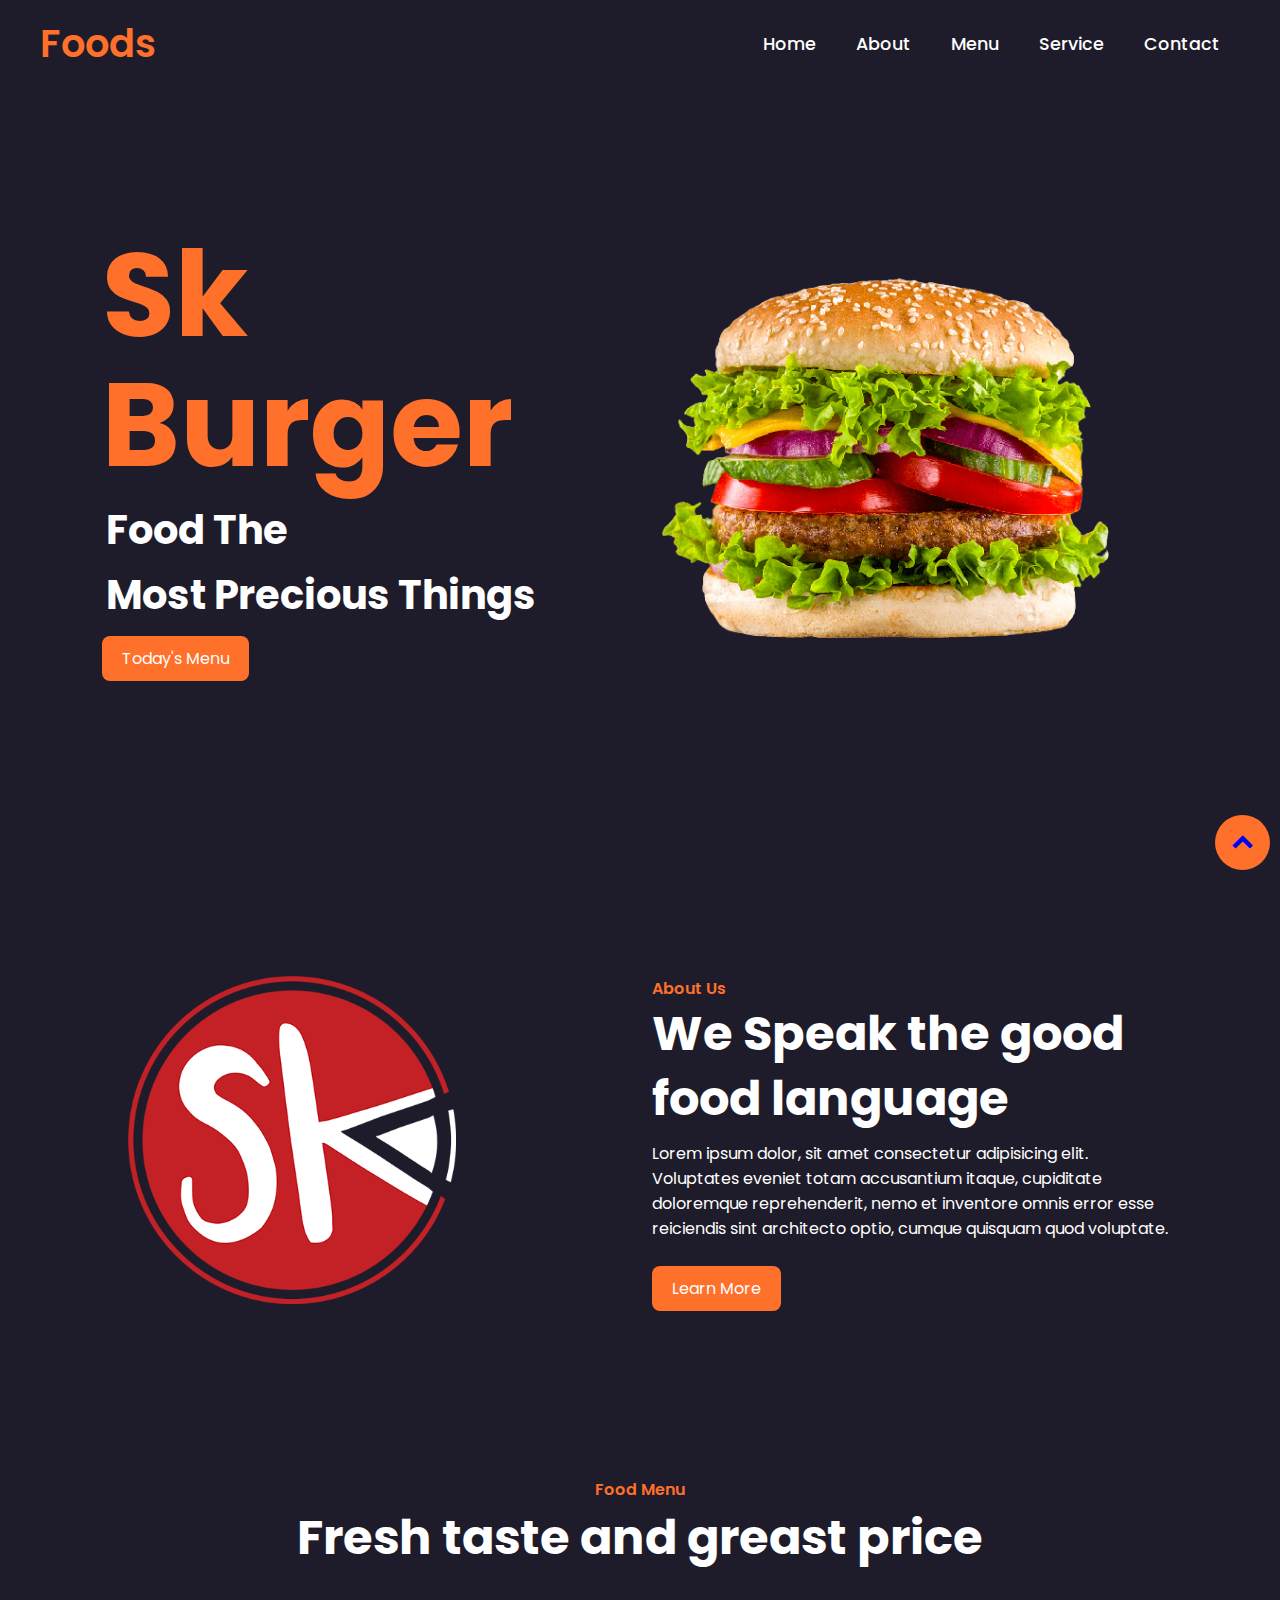
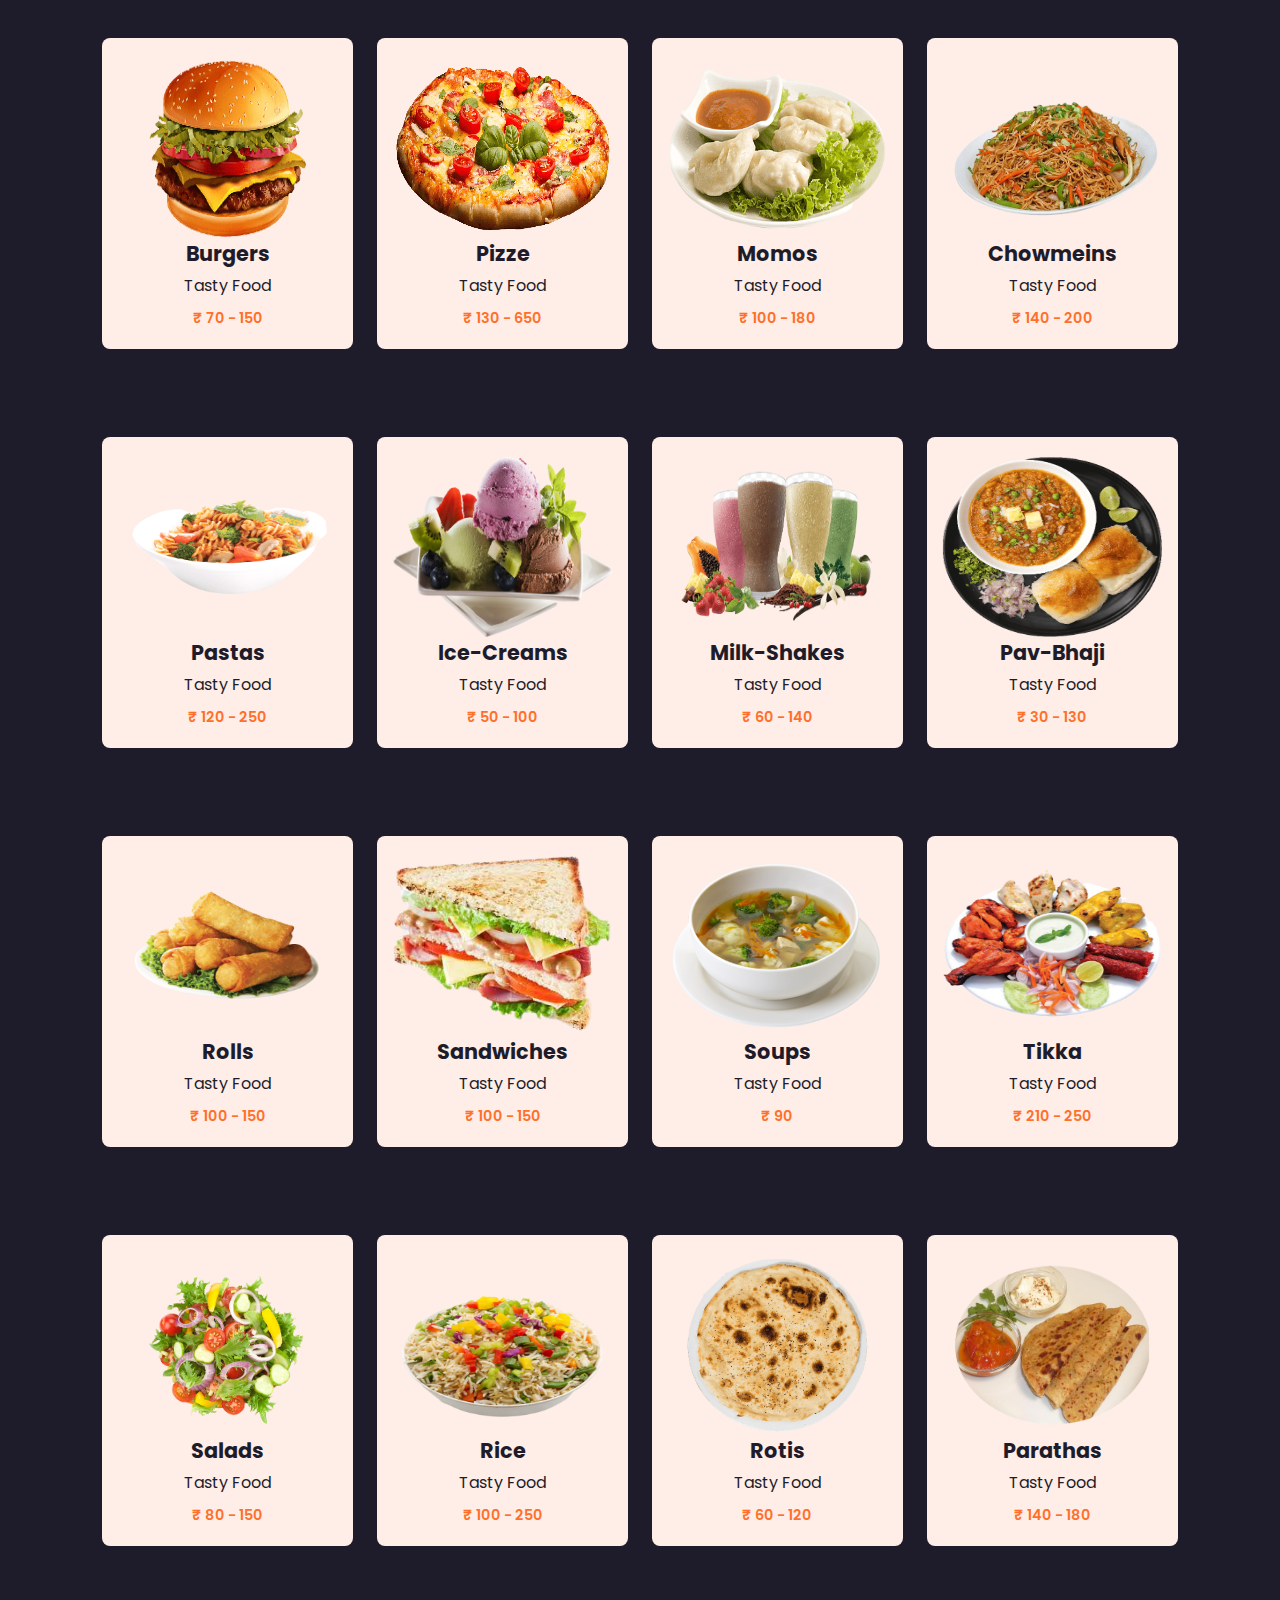
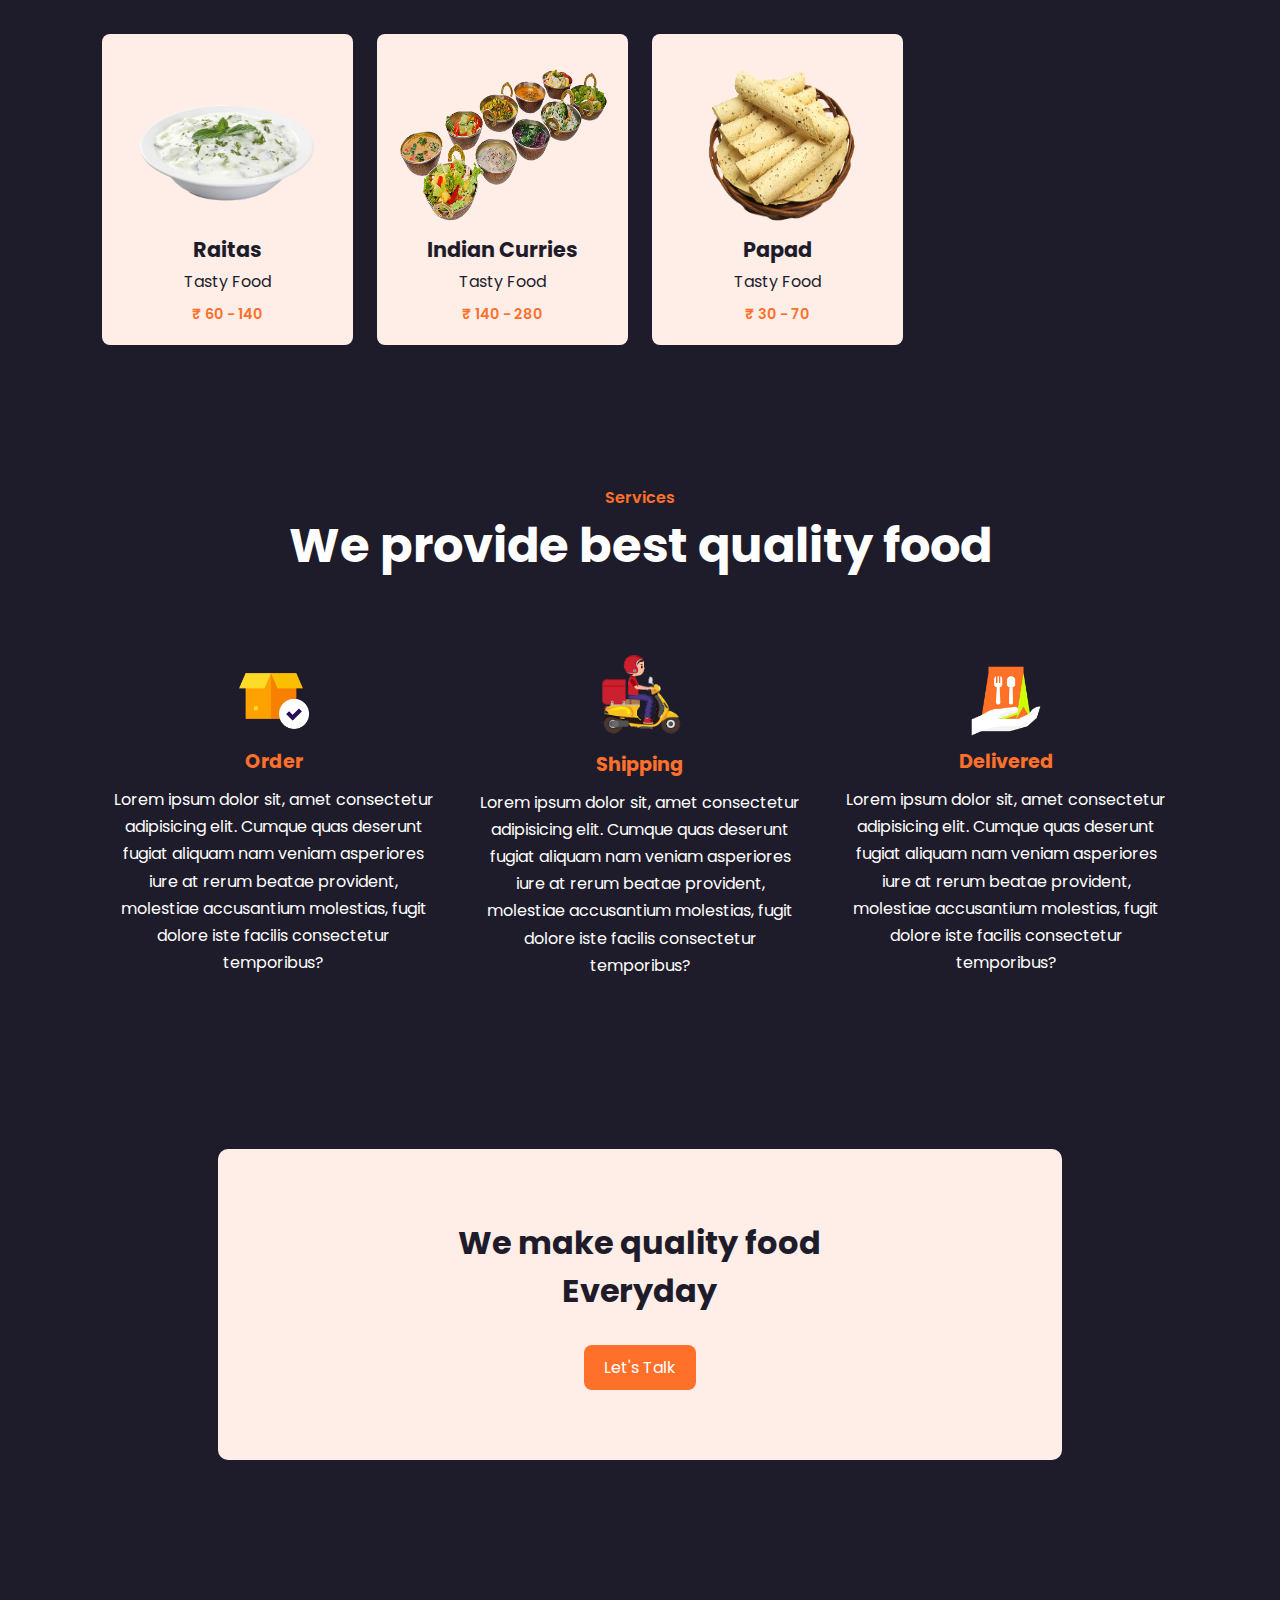
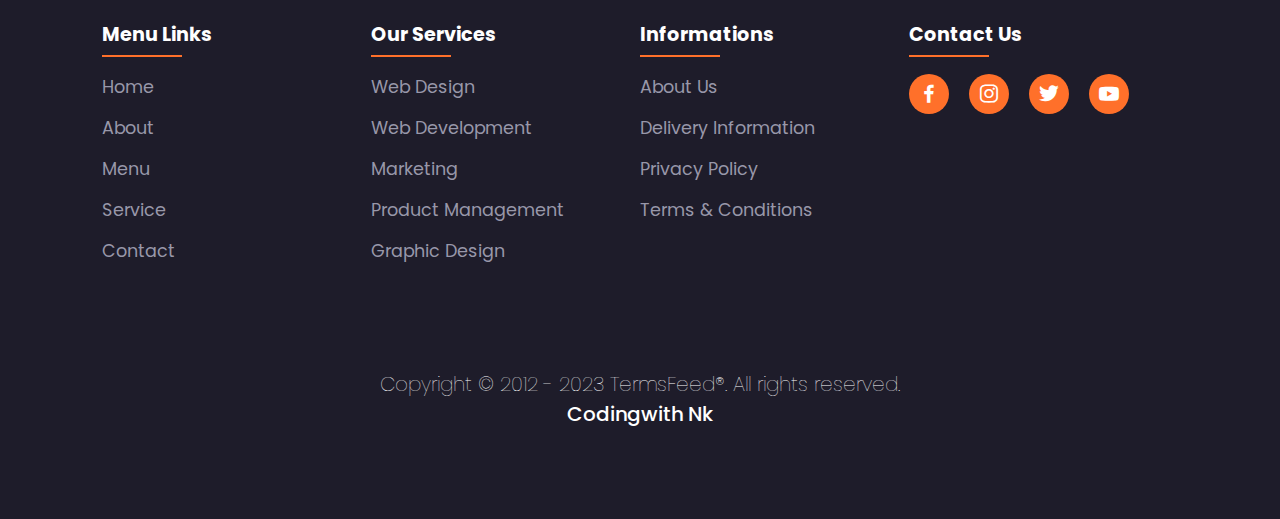
<file: index.html>
<!DOCTYPE html>
<html lang="en">
    <head>
        <meta charset="utf-8">
        <meta http-equiv="X-UA-Compatible" content="IE=edge">
        <title>Sk Burger</title>
        <meta name="description" content="">
        <meta name="viewport" content="width=device-width, initial-scale=1.0">
        <link rel="stylesheet" href="style.css">
        <link rel="stylesheet" href="https://unpkg.com/boxicons@latest/css/boxicons.min.css">

  <link rel="preconnect" href="https://fonts.googleapis.com">
  <link rel="preconnect" href="https://fonts.gstatic.com" crossorigin>
  <link href="https://fonts.googleapis.com/css2?family=Poppins:ital,wght@0,100;0,200;0,400;0,900;1,300;1,500;1,600;1,700&family=Sacramento&display=swap" rel="stylesheet">

    </head>
    <body>
        
    <header>
           
        <a href="#" class="logo">Foods</a>
        <div class="bx bx-menu" id="menu-icon"></div>

       <ul class="navbar">
            <li><a href="#home">Home</a></li>
            <li><a href="#about">About</a></li>
            <li><a href="#menu">Menu</a></li>
            <li><a href="#service">Service</a></li>
            <li><a href="#contact">Contact</a></li>
       </ul>
    </header>
    
   
    <!------home start------->
       
    <section class="home" id="home">
         <div class="home-text">
            <h1>Sk Burger</h1>
            <h2>Food The <br> Most Precious Things</h2>
             <a href="#menu" class="btn">Today's Menu</a>
         </div>
         
         <div class="home-img">
            <img src="img/home-4.png">
         </div>
    </section>

    <button id="myButton">
        <a href="#"><i class='bx bxs-chevron-up'></i></a>
    </button>

    <!--------about start-------->

    <section class="about" id="about">
            <div class="about-img">
                <img src="img/sk.png">
            </div>
          
            <div class="about-text">
                <span>About Us</span>
                <h2>We Speak the good <br> food language</h2>
                <p>Lorem ipsum dolor, sit amet consectetur adipisicing elit. 
                    Voluptates eveniet totam accusantium itaque, 
                    cupiditate doloremque reprehenderit, nemo et 
                    inventore omnis error esse reiciendis sint architecto 
                    optio, cumque quisquam quod voluptate.</p><br>
                    <a href="#" class="btn">Learn More</a>
            </div>
    </section>

    <!---------menu start--------->

    <section class="menu" id="menu">
         <div class="heading">
            <span>Food Menu</span>
            <h2>Fresh taste and greast price</h2>
         </div>

        <div class="menu-container">
            <div class="box">           
                <div class="box-img">
                    <a href="all-items.html"><img src="img/burger.png"></a>
                </div>
                
                <h2>Burgers</h2>
                <h3>Tasty Food</h3>
                <span>₹ 70 - 150</span>
            </div>
               
            <div class="box"> 
                <div class="box-img">
                    <a href="all-items.html #pizza"><img src="img/pizza.png"></a>
                </div>
                
                <h2>Pizze</h2>
                <h3>Tasty Food</h3>
                <span>₹ 130 - 650</span>
            </div>

            <div class="box">      
                <div class="box-img">
                    <a href="all-items.html #momos"><img src="img/momos.png"></a>
                </div>
                
                <h2>Momos</h2>
                <h3>Tasty Food</h3>
                <span>₹ 100 - 180</span>
            </div>

            <div class="box">
                <div class="box-img">
                    <a href="all-items.html #chowmeain"><img src="img/chowmean.png"></a>
                </div>
                
                <h2>Chowmeins</h2>
                <h3>Tasty Food</h3>
                <span>₹ 140 - 200</span>
            </div>

            <div class="box">
                <div class="box-img">
                    <a href="all-items.html #pasta"><img src="img/pasta.png"></a>
                </div>
                
                <h2>Pastas</h2>
                <h3>Tasty Food</h3>
                <span>₹ 120 - 250</span>
            </div>

            <div class="box"> 
                <div class="box-img">
                    <a href="all-items.html #ice-cream"><img src="img/icecream.png"></a>
                </div>
                
                <h2>Ice-Creams</h2>
                <h3>Tasty Food</h3>
                <span>₹ 50 - 100</span>
            </div>

            <div class="box"> 
                <div class="box-img">
                    <a href="all-items.html #milk-shake"><img src="img/milk-shake-2.png"></a>
                </div>
                
                <h2>Milk-Shakes</h2>
                <h3>Tasty Food</h3>
                <span>₹ 60 - 140</span>
            </div>

            <div class="box">               
                <div class="box-img">
                    <a href="all-items.html #pav-bhaji"><img src="img/pav_bhaji.png"></a>
                </div>
                
                <h2>Pav-Bhaji</h2>
                <h3>Tasty Food</h3>
                <span>₹ 30 - 130</span>
            </div>

            <div class="box">
                <div class="box-img">
                    <a href="all-items.html #rolls"><img src="img/roll-1.png"></a>
                </div>
                
                <h2>Rolls</h2>
                <h3>Tasty Food</h3>
                <span>₹ 100 - 150</span>
            </div>

            <div class="box">              
                <div class="box-img">
                    <a href="all-items.html #sandwich"><img src="img/tomato-sandwich.png"></a>
                </div>
                
                <h2>Sandwiches</h2>
                <h3>Tasty Food</h3>
                <span>₹ 100 - 150</span>
            </div>

            <div class="box">               
                <div class="box-img">
                    <a href="all-items.html #soup"><img src="img/soup-1.png"></a>
                </div>
                
                <h2>Soups</h2>
                <h3>Tasty Food</h3>
                <span>₹ 90</span>
            </div>

            <div class="box">              
                <div class="box-img">
                    <a href="all-items.html #tikka"><img src="img/tikka-1.png"></a>
                </div>
    
                <h2>Tikka</h2>
                <h3>Tasty Food</h3>
                <span>₹ 210 - 250</span>
            </div>

            <div class="box">              
                <div class="box-img">
                    <a href="all-items.html #salaad"><img src="img/salad-3.png"></a>
                </div>
    
                <h2>Salads</h2>
                <h3>Tasty Food</h3>
                <span>₹ 80 - 150</span>
            </div>

            <div class="box">            
                <div class="box-img">
                    <a href="all-items.html #rice"><img src="img/rice-3.png"></a>
                </div>
    
                <h2>Rice</h2>
                <h3>Tasty Food</h3>
                <span>₹ 100 - 250</span>
            </div>

            <div class="box">             
                <div class="box-img">
                    <a href="all-items.html #roti"><img src="img/roti.png"></a>
                </div>
    
                <h2>Rotis</h2>
                <h3>Tasty Food</h3>
                <span>₹ 60 - 120</span>
            </div>

            <div class="box">               
                <div class="box-img">
                    <a href="all-items.html #paratha"><img src="img/paratha-1.png"></a>
                </div>
    
                <h2>Parathas</h2>
                <h3>Tasty Food</h3>
                <span>₹ 140 - 180</span>
            </div>

           <div class="box">
               <div class="box-img">
                   <a href="all-items.html #raita"> <img src="img/normal-raita.png"></a>
               </div>

                <h2>Raitas</h2>
                <h3>Tasty Food</h3>
                <span>₹ 60 - 140</span>
            </div>

            <div class="box">
                <div class="box-img">
                     <a href="all-items.html #curries"><img src="img/curry.png"></a>
                </div>
 
                 <h2>Indian Curries</h2>
                 <h3>Tasty Food</h3>
                 <span>₹ 140 - 280</span>
             </div>

             <div class="box">
                <div class="box-img">
                     <a href="all-items.html #papad"><img src="img/normal-papad.png"></a>
                </div>
 
                 <h2>Papad</h2>
                 <h3>Tasty Food</h3>
                 <span>₹ 30 - 70</span>
             </div>
        </div>
    </section>

    <!--------service start-------->

    <section class="services" id="service">
        <div class="heading">
            <span>Services</span>
            <h2>We provide best quality food</h2>
        </div>

        <div class="service-container">
            <div class="s-box">
                <img src="img/s1.png">
                <h3>Order</h3>
                <p>Lorem ipsum dolor sit, amet consectetur adipisicing elit. Cumque quas deserunt fugiat aliquam nam veniam asperiores iure at rerum beatae provident, molestiae accusantium molestias, fugit dolore iste facilis consectetur temporibus?</p>
            </div>
        
                <div class="s-box">
                    <img src="img/s2.png" style="width: 85px; margin-top: -15px;">
                    <h3>Shipping</h3>
                    <p>Lorem ipsum dolor sit, amet consectetur adipisicing elit. Cumque quas deserunt fugiat aliquam nam veniam asperiores iure at rerum beatae provident, molestiae accusantium molestias, fugit dolore iste facilis consectetur temporibus?</p>
                </div>

                    <div class="s-box">
                        <img src="img/s3.png">
                        <h3>Delivered</h3>
                        <p>Lorem ipsum dolor sit, amet consectetur adipisicing elit. Cumque quas deserunt fugiat aliquam nam veniam asperiores iure at rerum beatae provident, molestiae accusantium molestias, fugit dolore iste facilis consectetur temporibus?</p>
                    </div>
                </div>
    </section>


    <!------call to action-------->
        
    <section class="cta">
        <h2>We make quality food <br> Everyday</h2>
        <a href="#" class="btn">Let's Talk</a>
    </section>

    <!------footer start------>

    <section id="contact">
        <div class="footer">
            <div class="main">

                <div class="col">
                    <h4>Menu Links</h4>
                    <ul>
                        <li><a href="#home">Home</a></li>
                        <li><a href="#about">About</a></li>
                        <li><a href="#menu">Menu</a></li>
                        <li><a href="#service">Service</a></li>
                        <li><a href="#contact">Contact</a></li>
                    </ul>
                </div>

                <div class="col">
                    <h4>Our Services</h4>
                    <ul>
                        <li><a href="#">Web Design</a></li>
                        <li><a href="#">Web Development</a></li>
                        <li><a href="#">Marketing</a></li>
                        <li><a href="#">Product Management</a></li>
                        <li><a href="#">Graphic Design</a></li>
                    </ul>
                </div>
         
                <div class="col">
                    <h4>Informations</h4>
                    <ul>
                        <li><a href="#">About Us</a></li>
                        <li><a href="#">Delivery Information</a></li>
                        <li><a href="#">Privacy Policy</a></li>
                        <li><a href="#">Terms & Conditions</a></li>
                    </ul>
                </div>
                
                <div class="col">
                    <h4>Contact Us</h4>
                   <div class="social">
                      <a href="https://www.facebook.com" target="_blank"><i class='bx bxl-facebook'></i></a>
                      <a href="https://www.instagram.com" target="_blank"><i class='bx bxl-instagram'></i></a>
                      <a href="https://twitter.com" target="_blank"><i class='bx bxl-twitter'></i></a>
                      <a href="https://www.youtube.com/@CodingwithNK" target="_blank"><i class='bx bxl-youtube'></i></a>
                   </div>
                </div>

            </div>
        </div>

        <div class="copyright">
            <p>Copyright © 2012 - 2023 TermsFeed®. All rights reserved.</p>
            <h4>Codingwith Nk</h4>
        </div>

    </section>

    

    <!------Javascript start------>

        <script src="script.js"></script>
    </body>
</html>
</file>
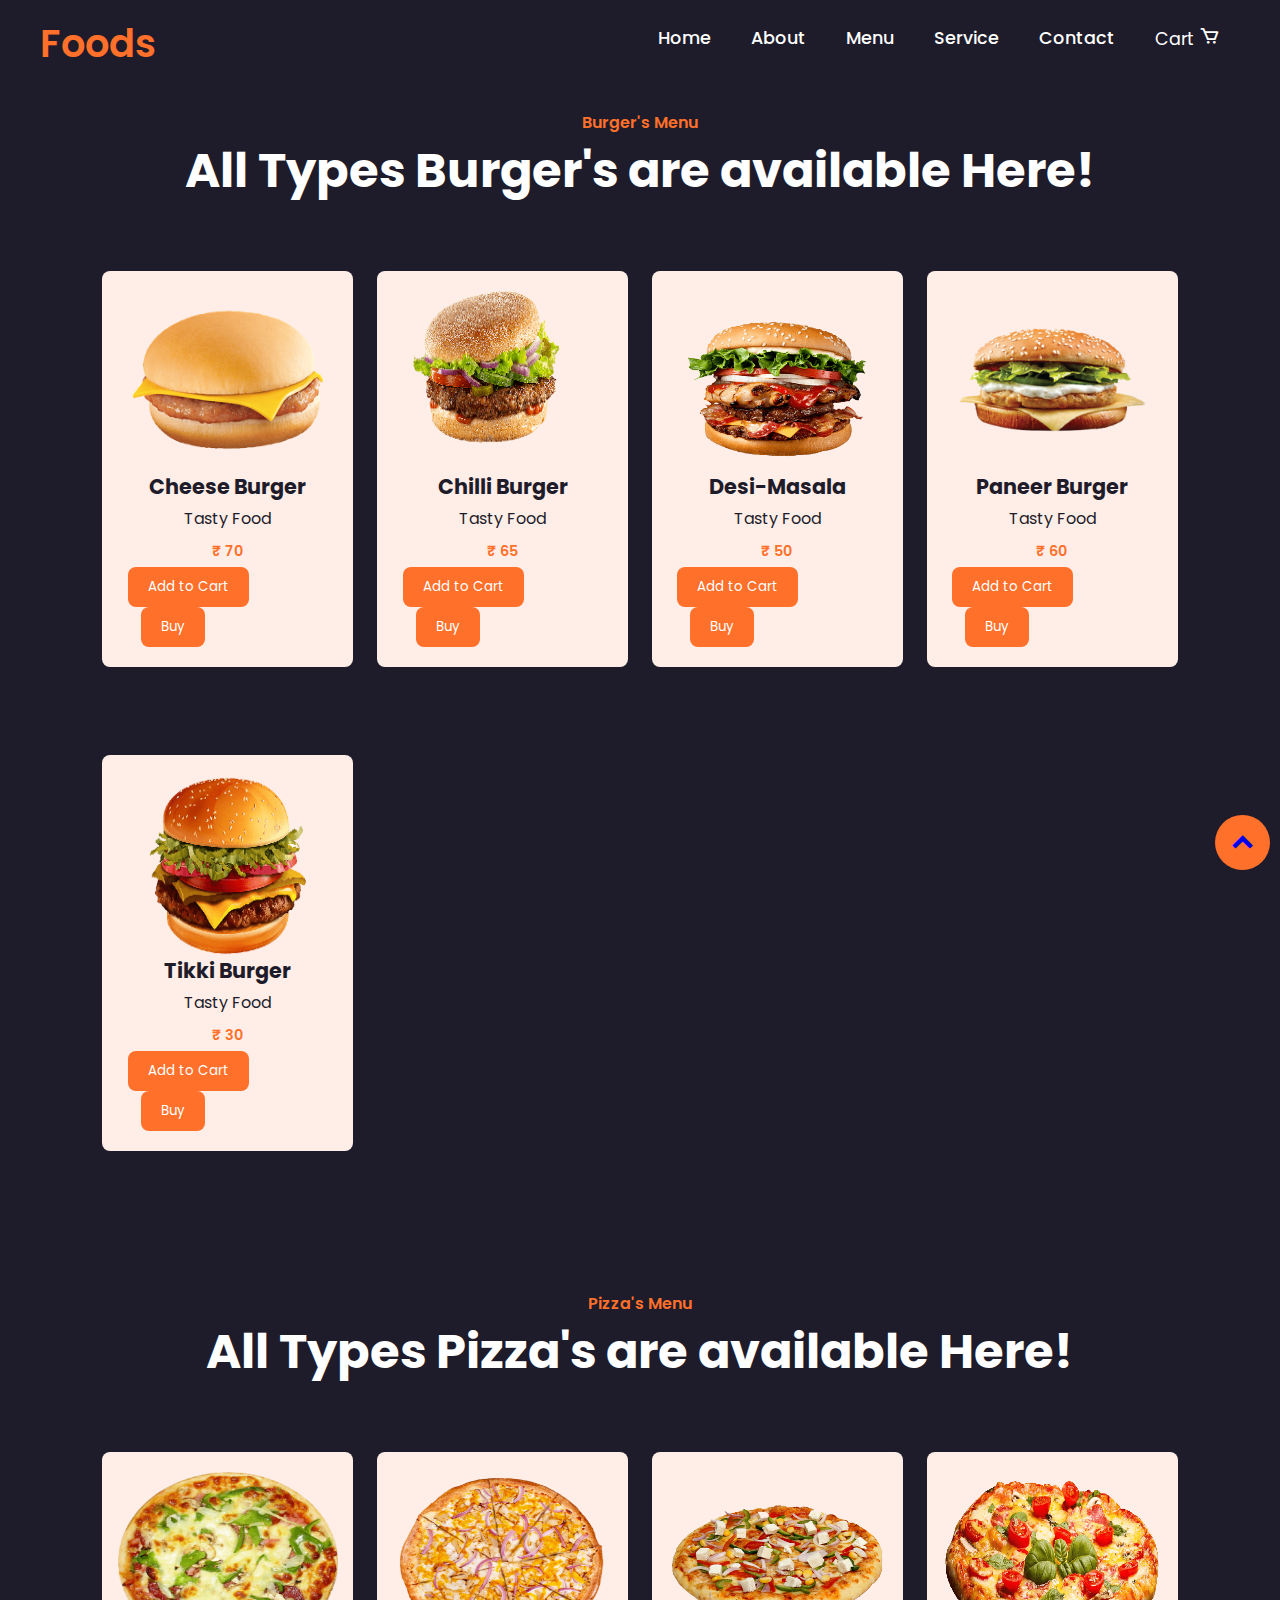
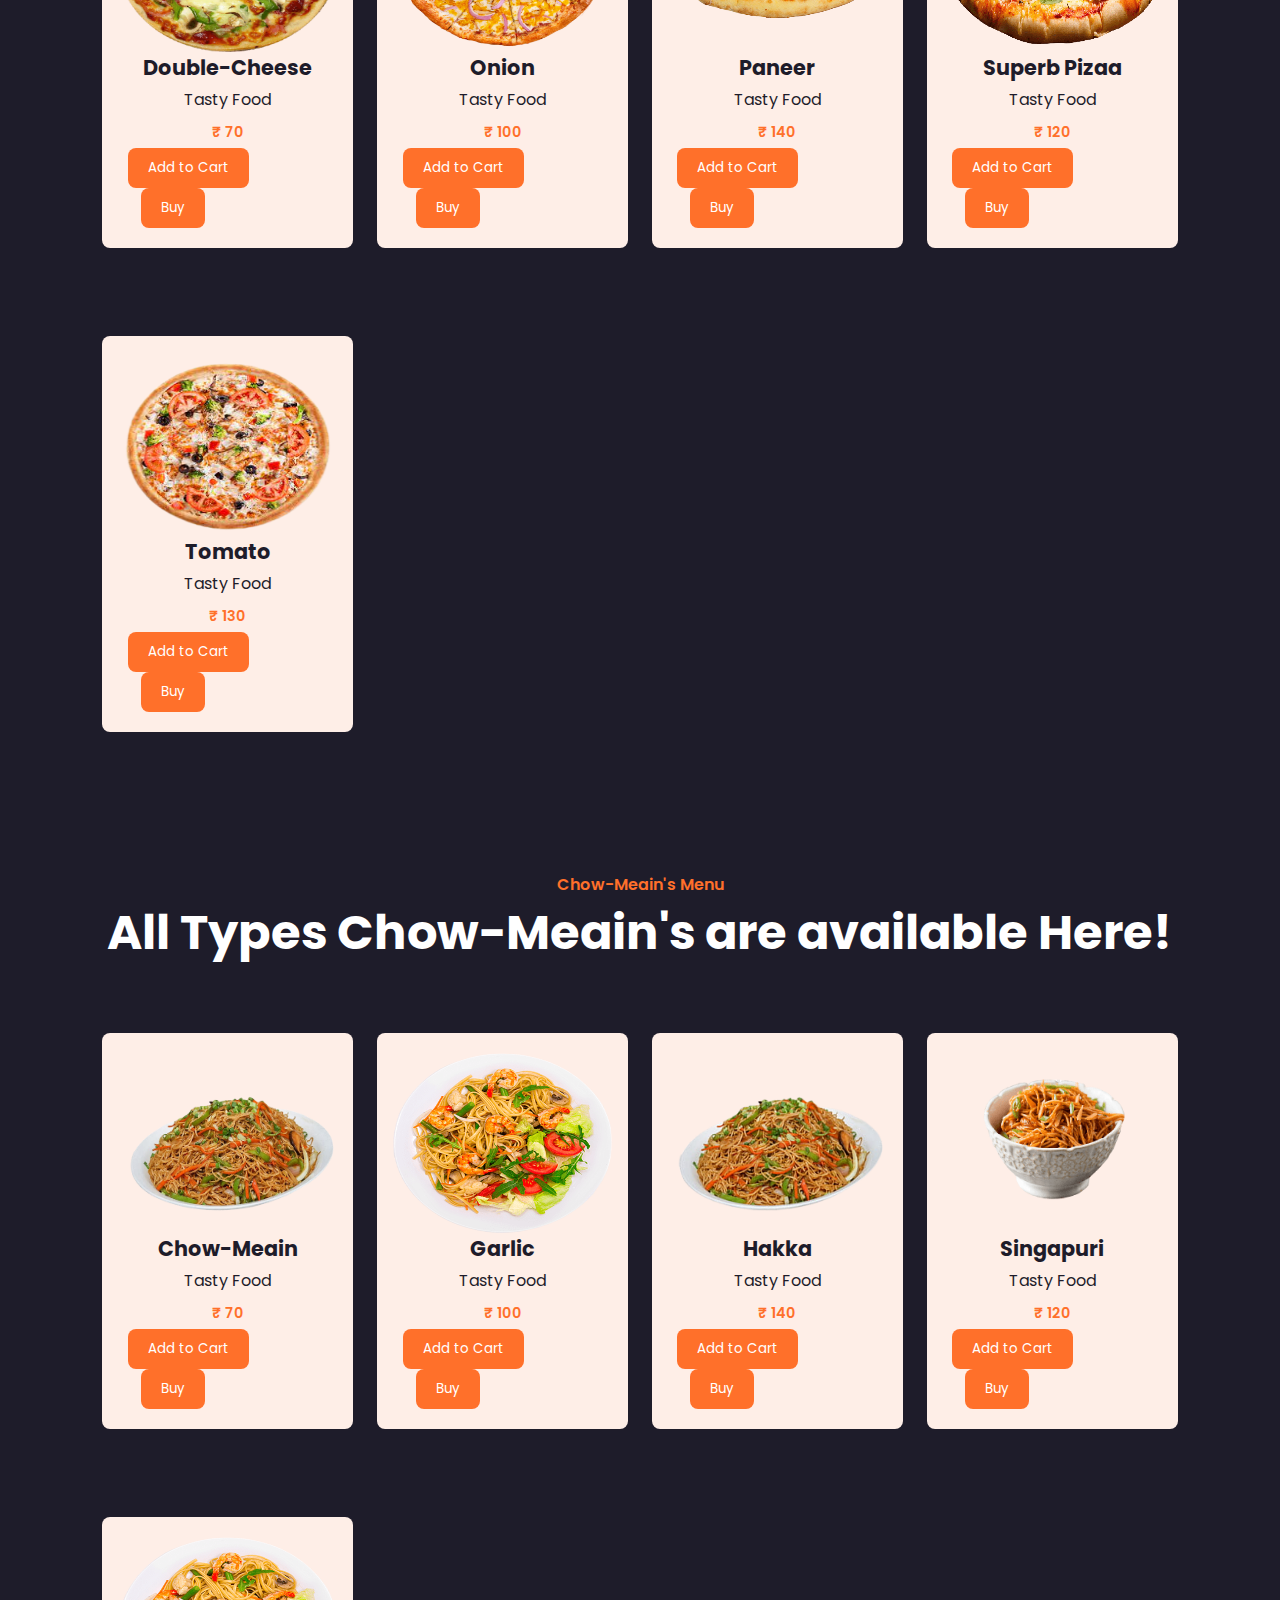
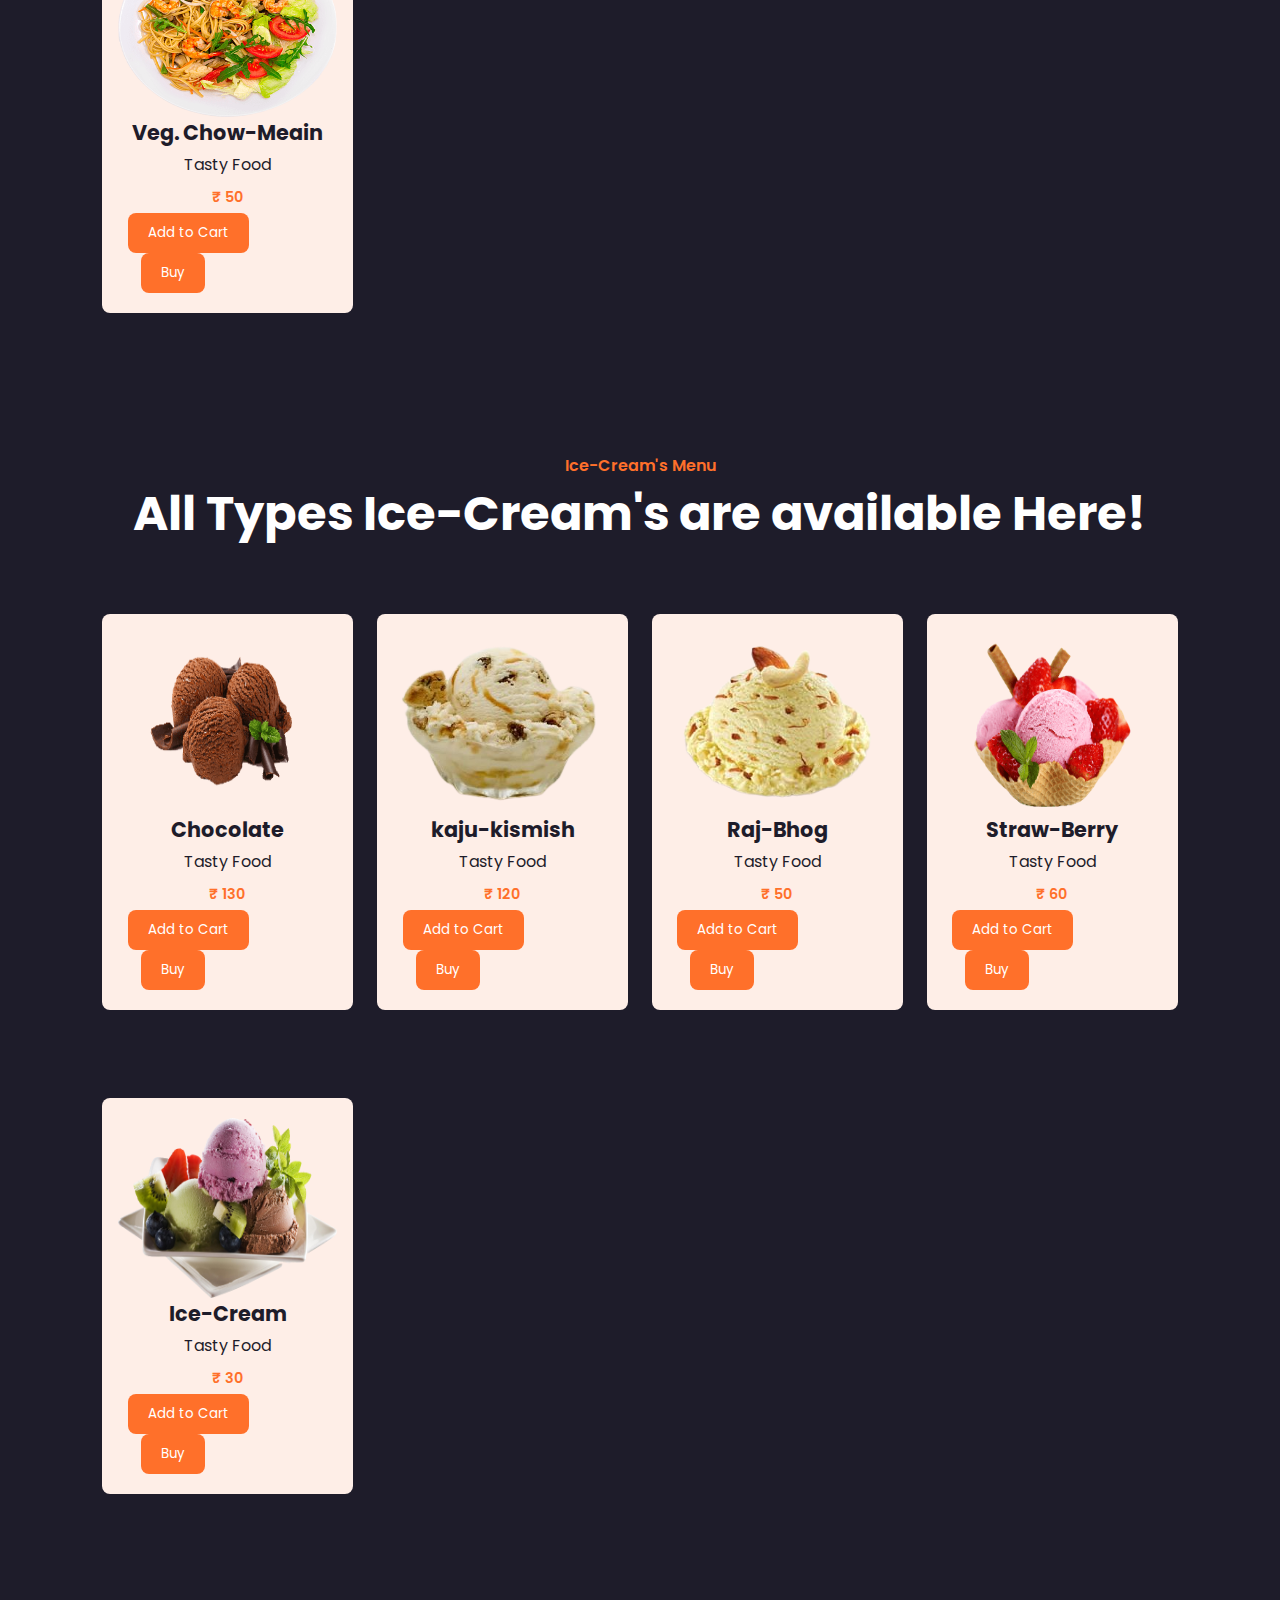
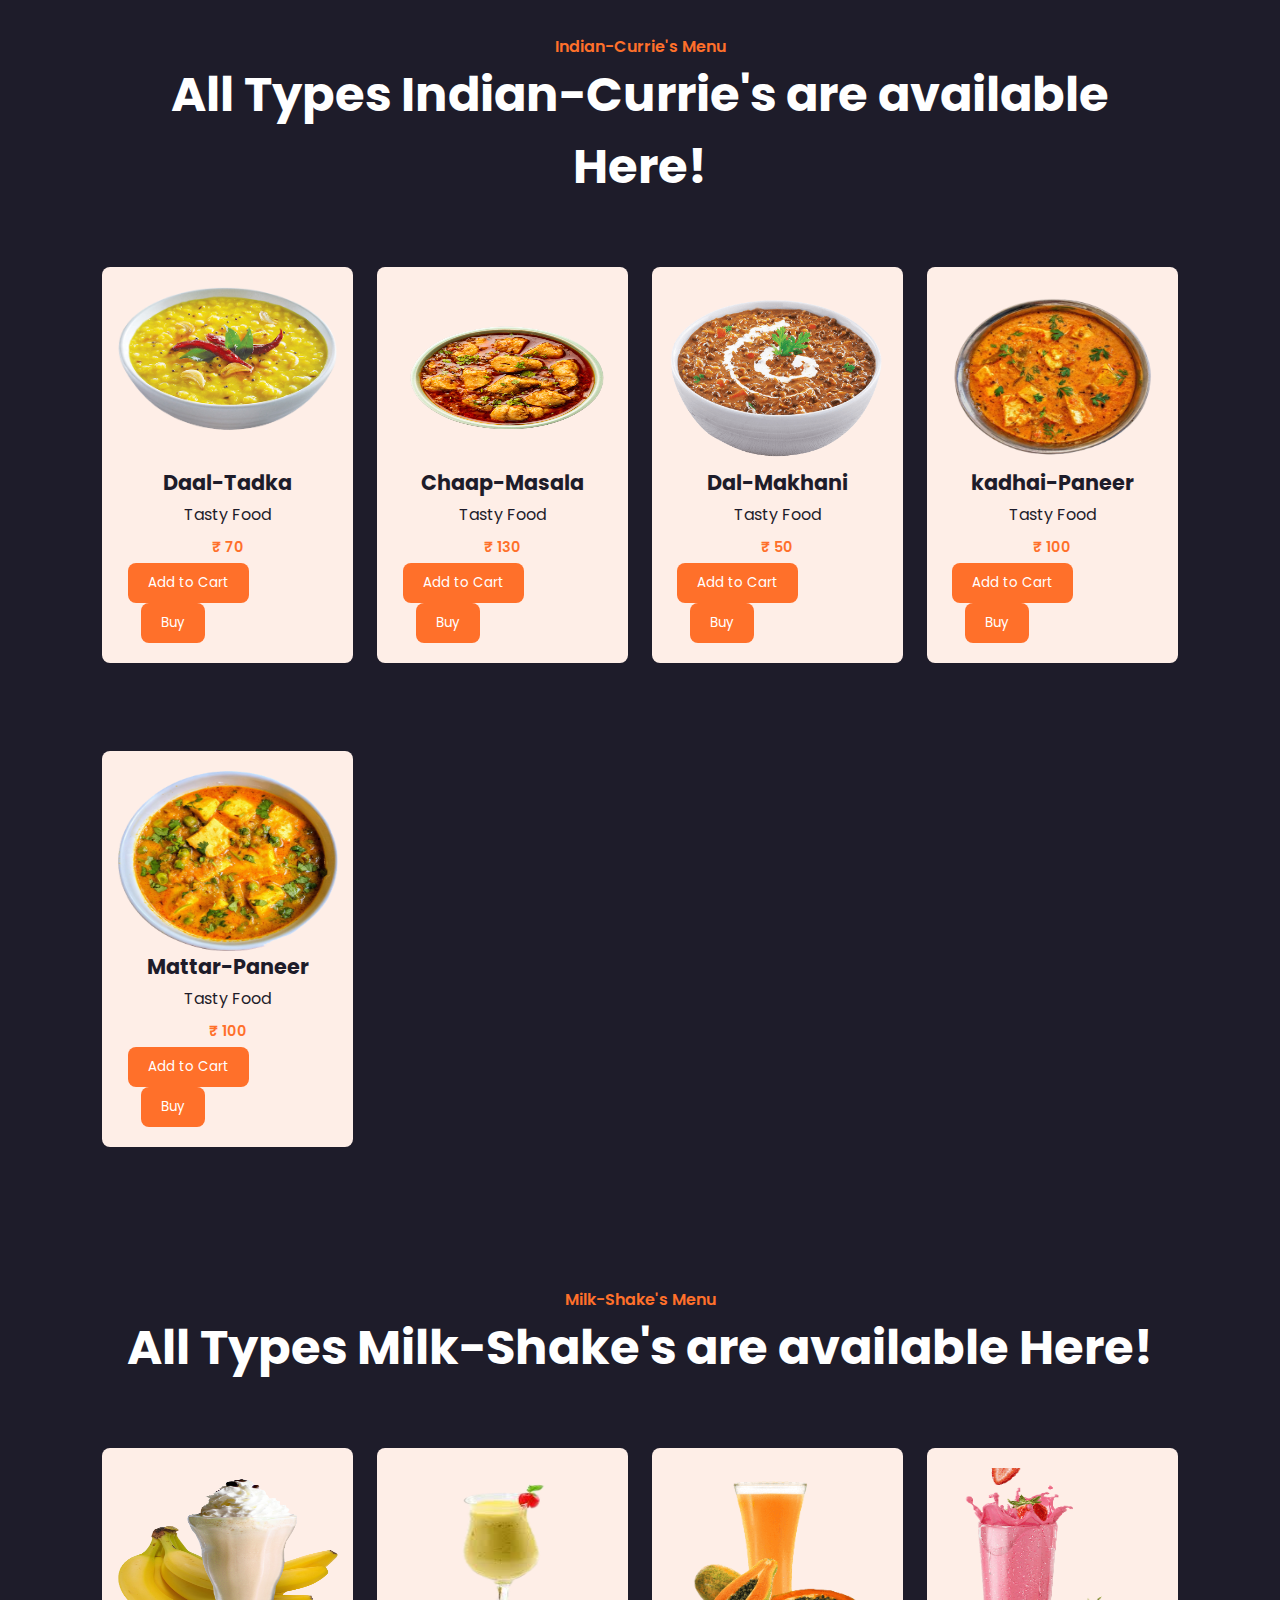
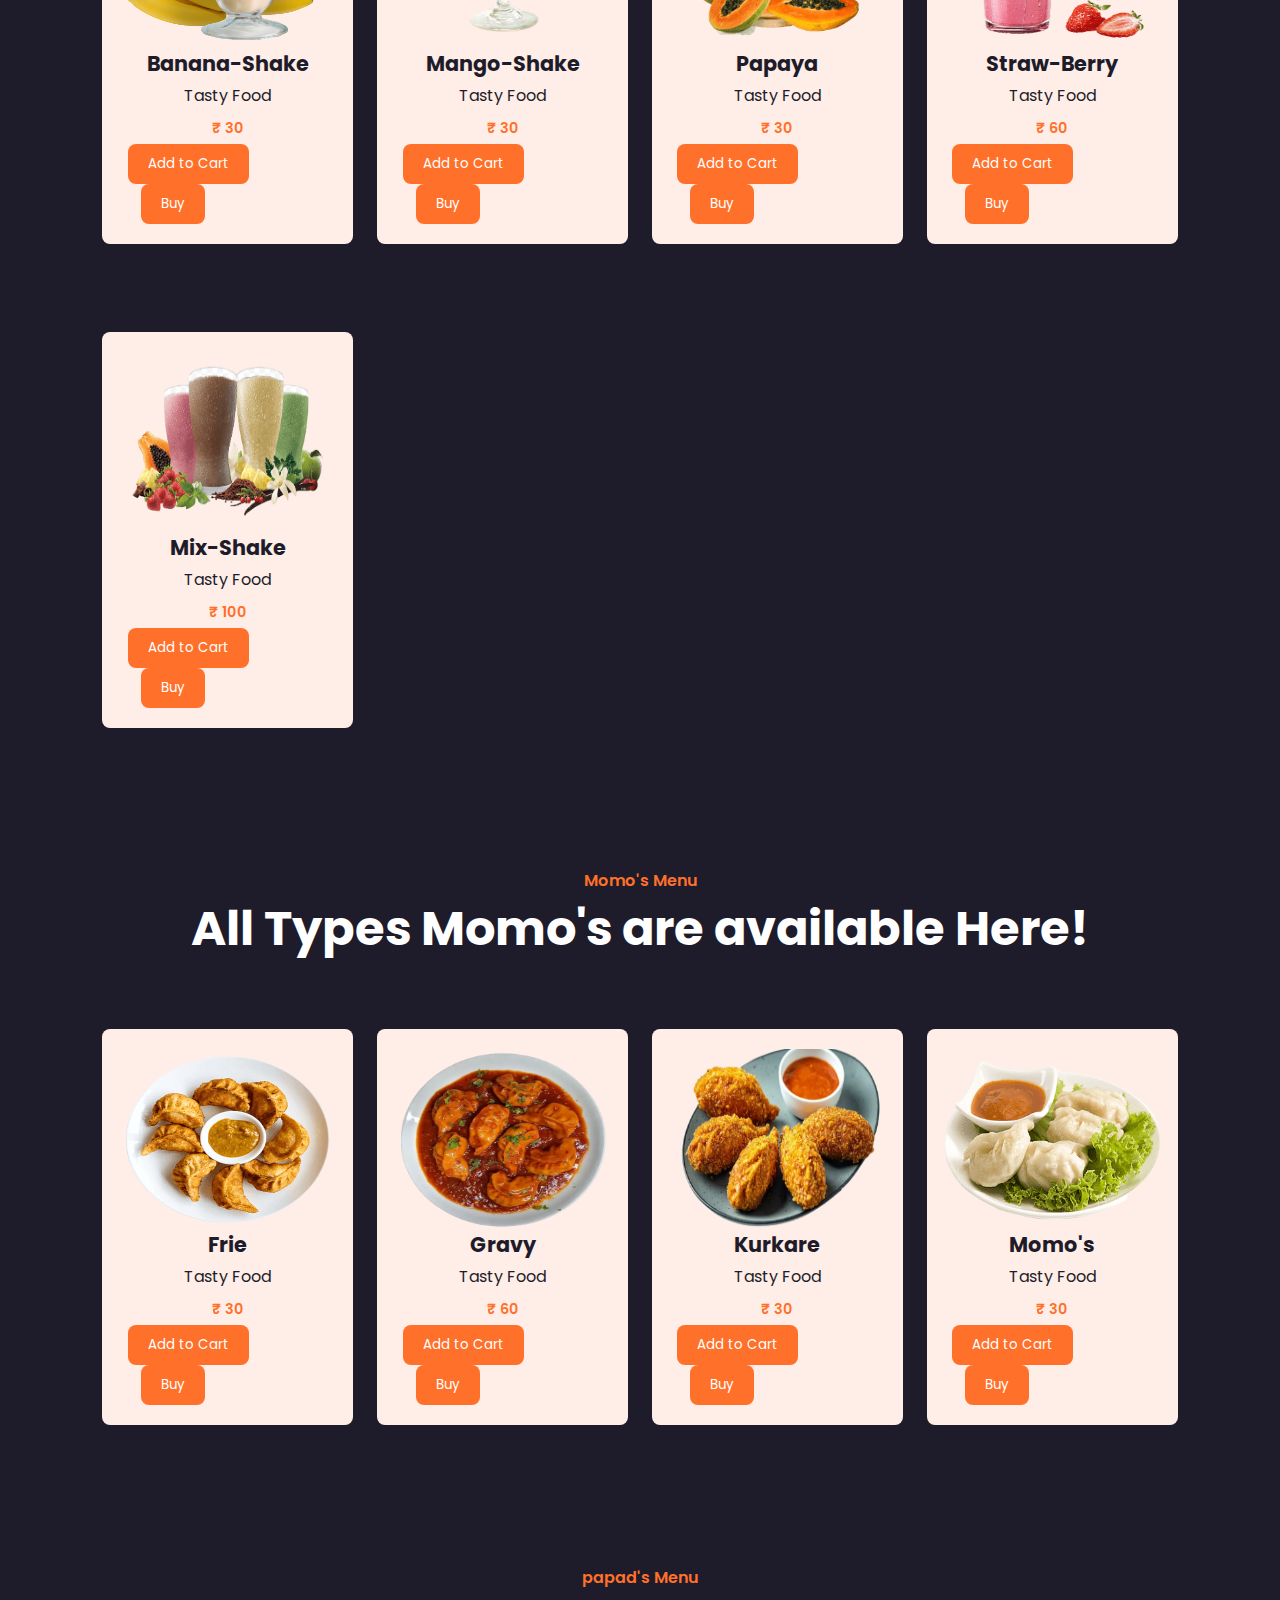
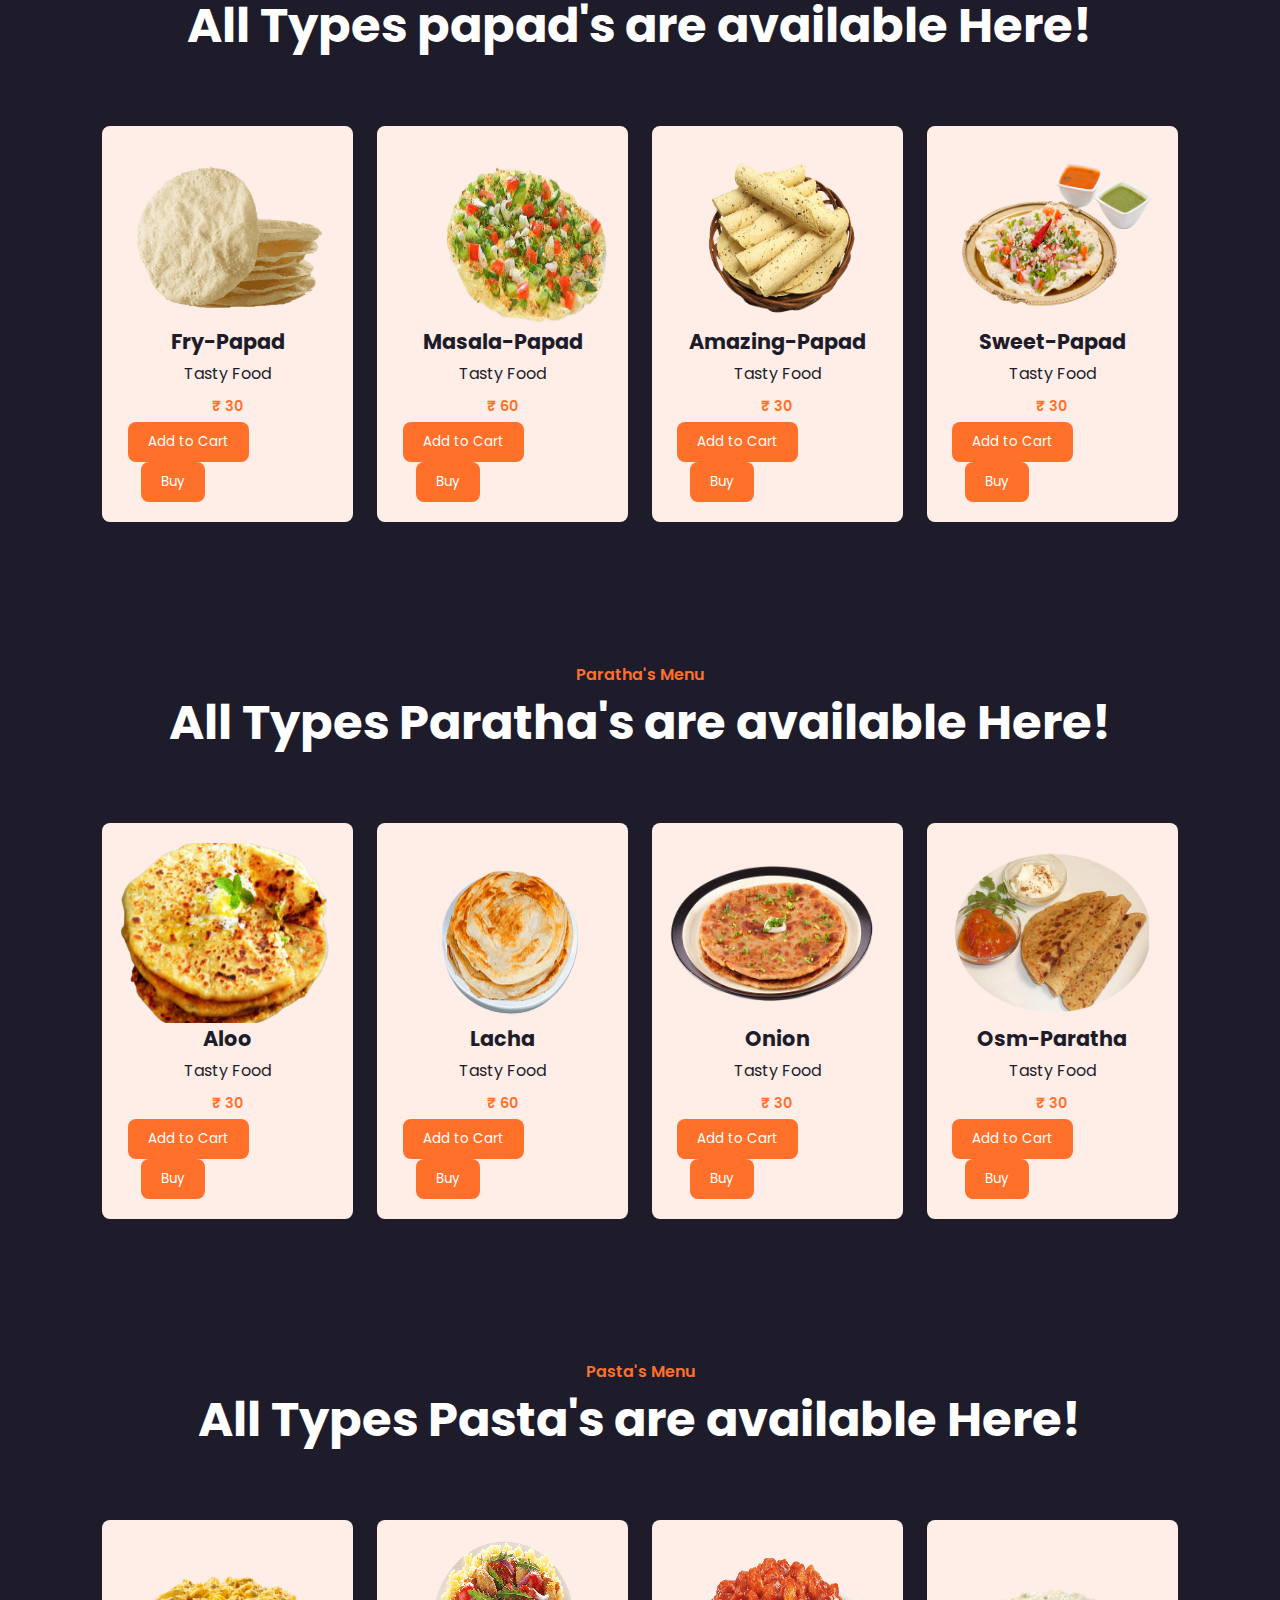
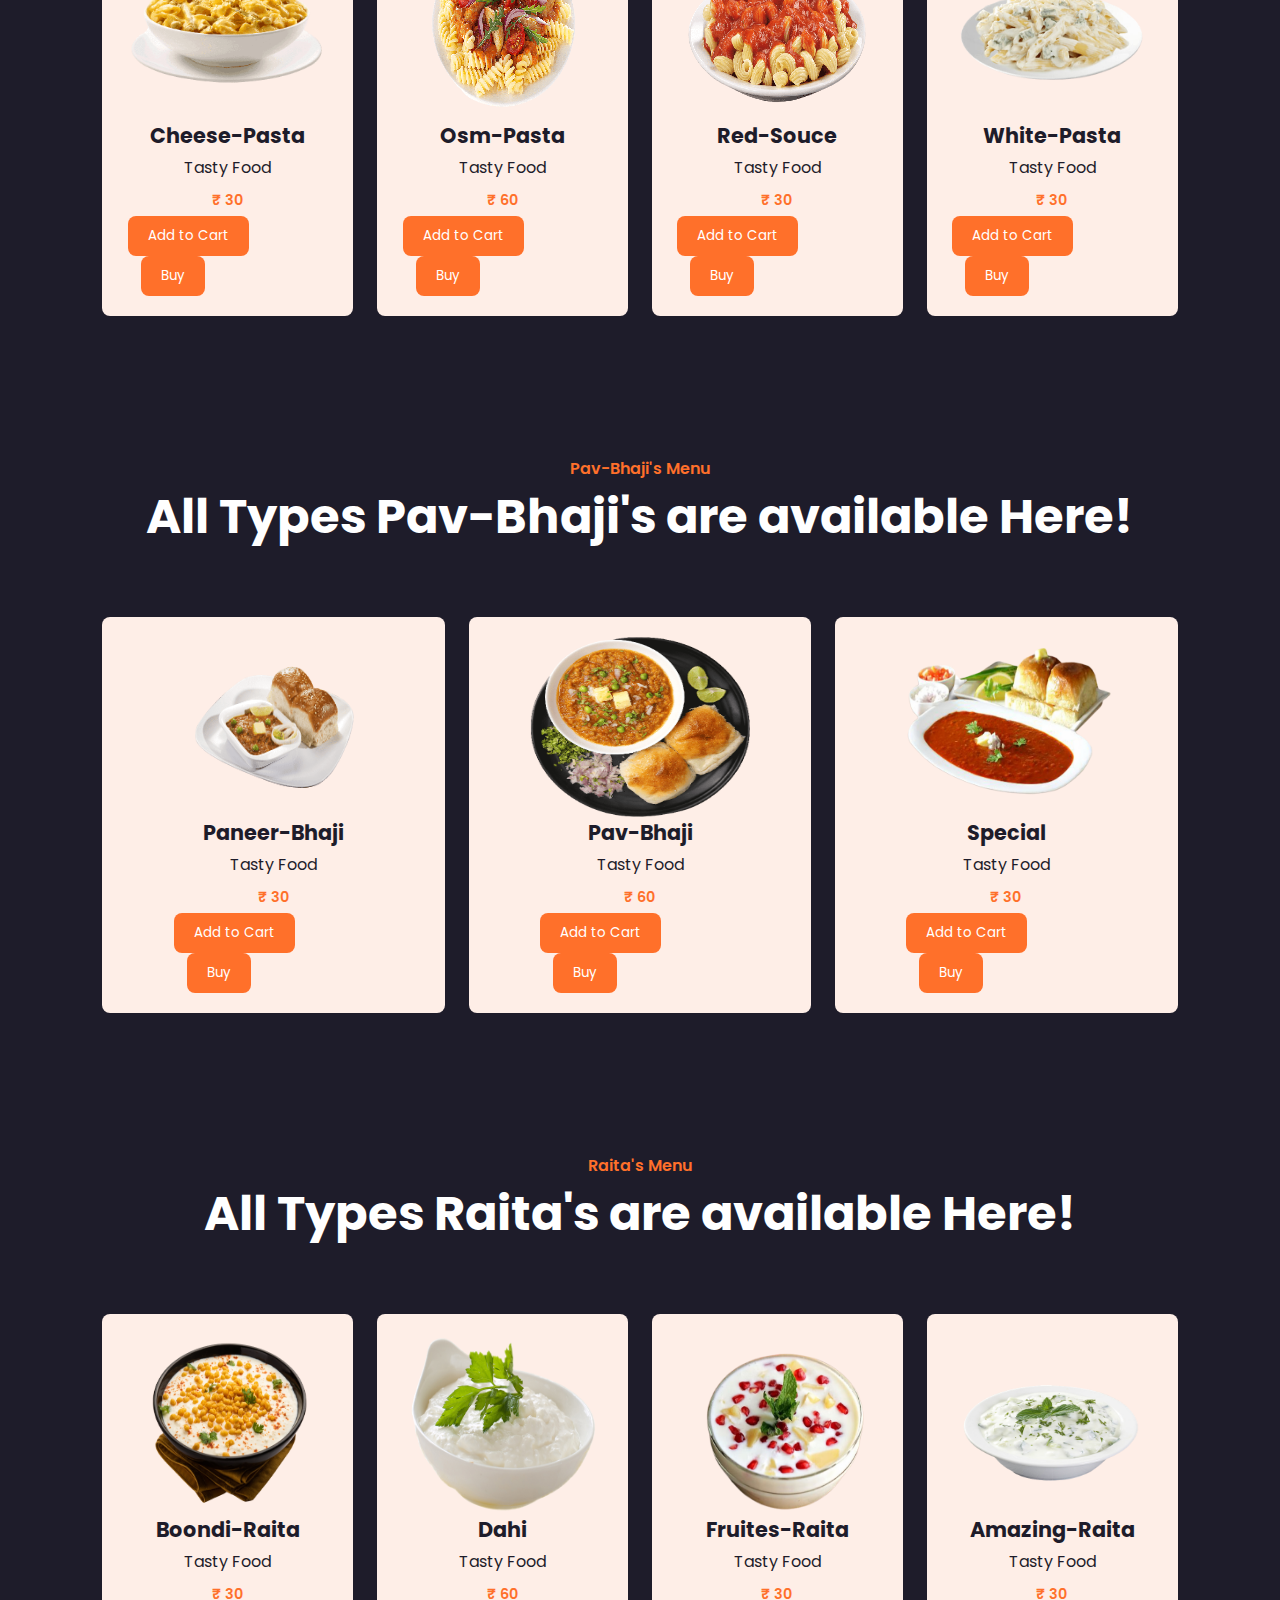
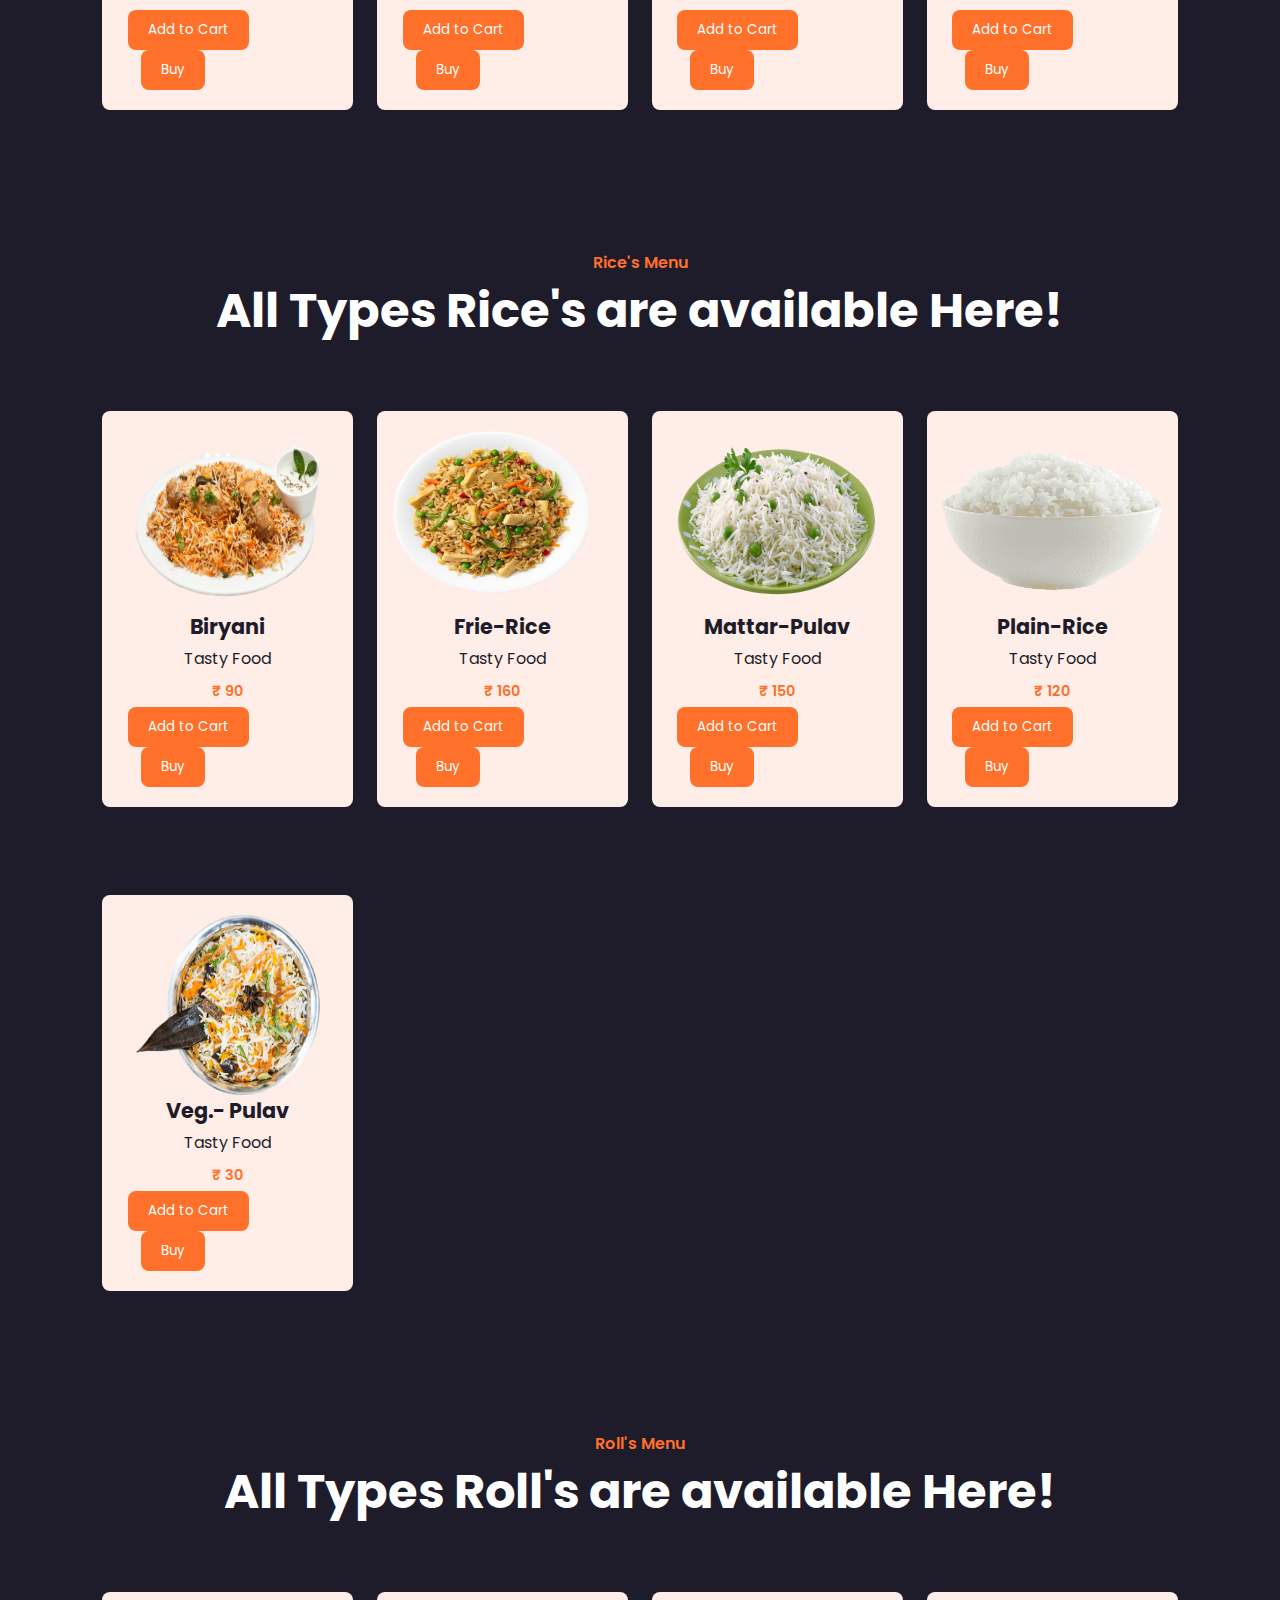
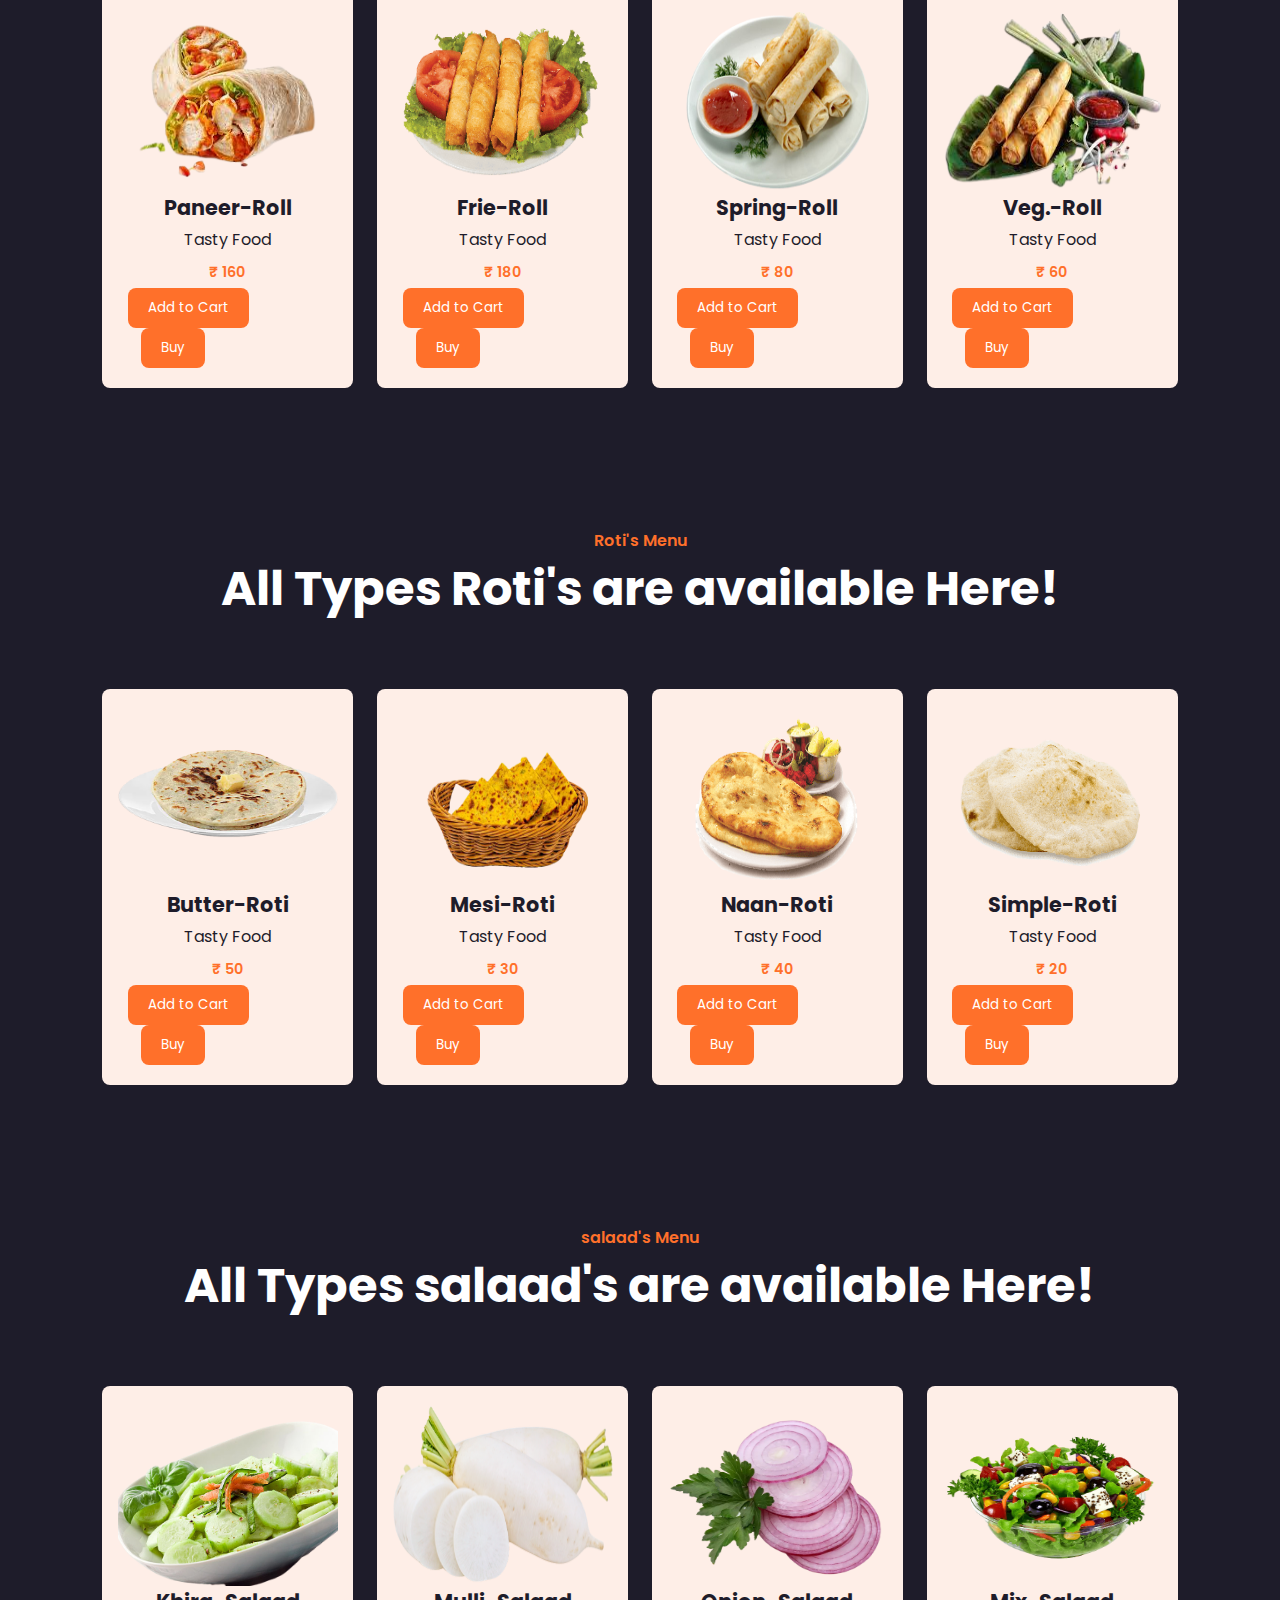
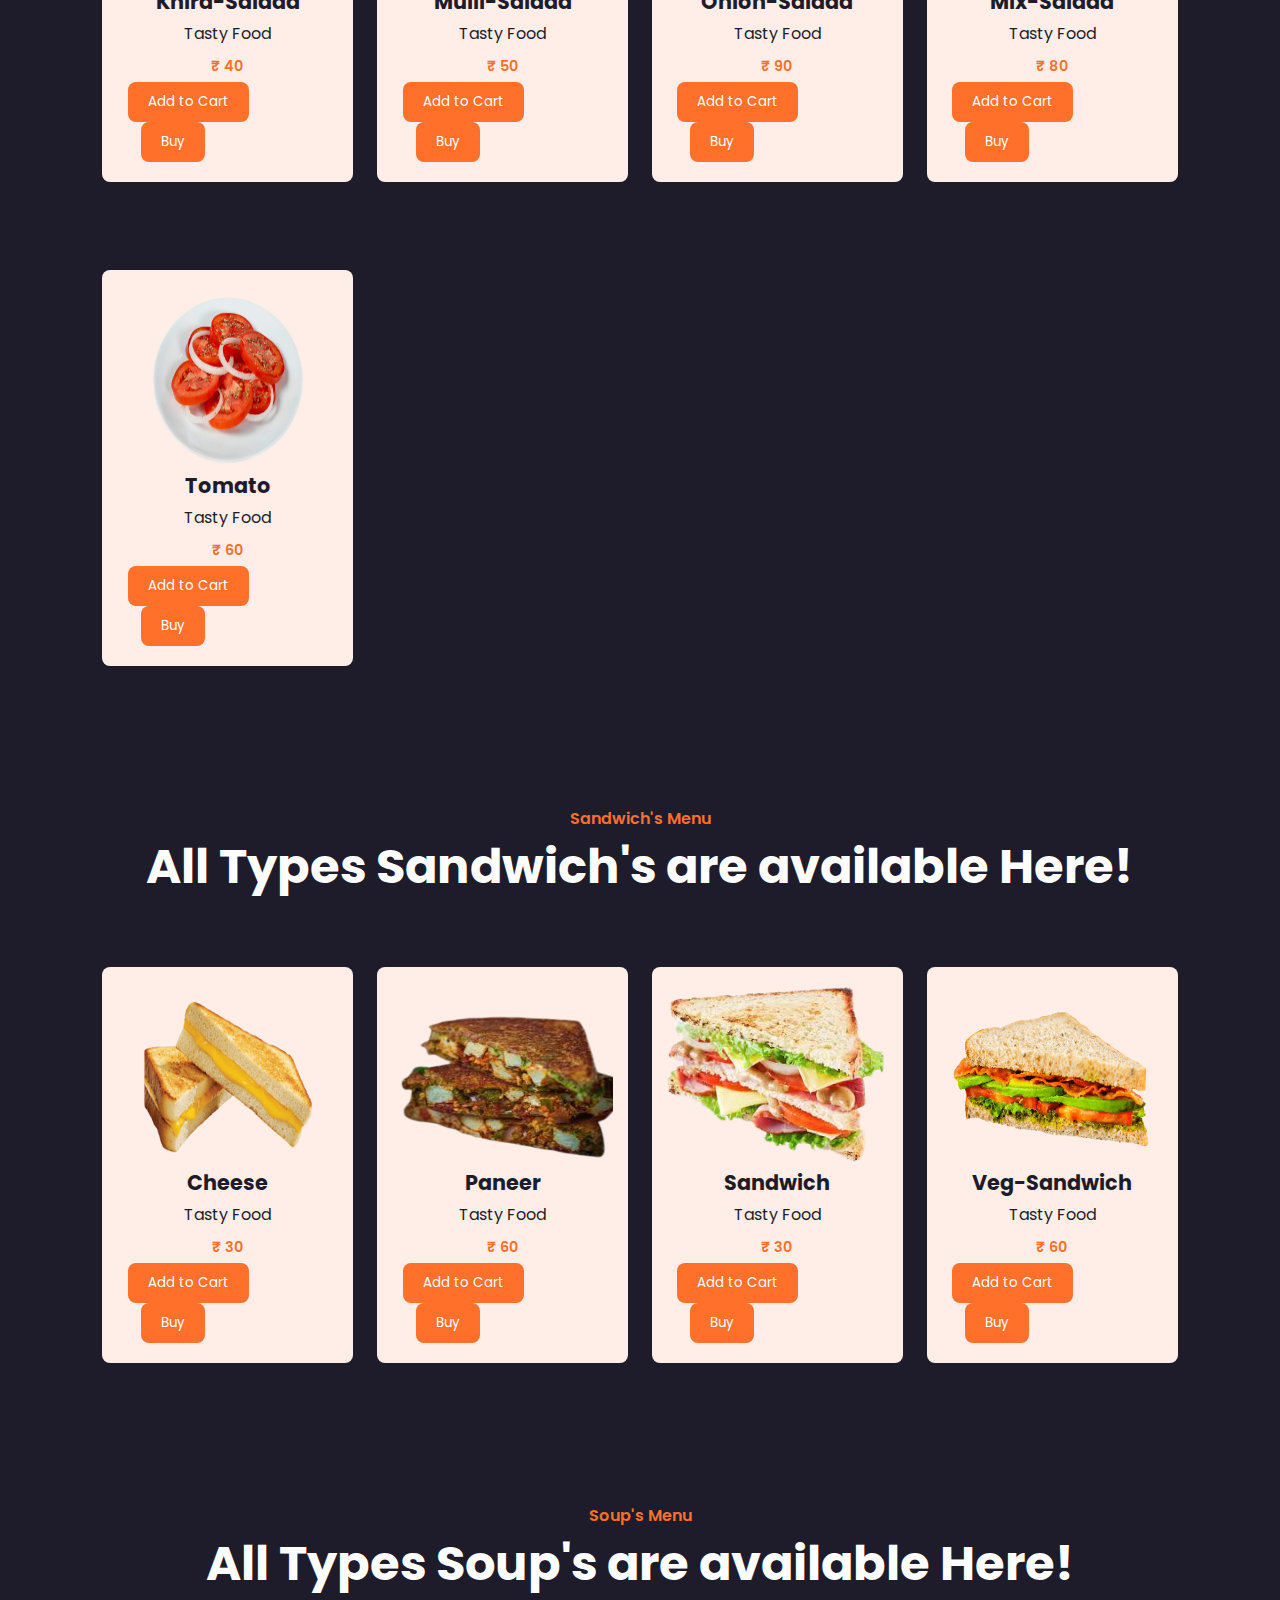
<file: all-items.html>
<!DOCTYPE html>
<html lang="en">
    <head>
        <meta charset="utf-8">
        <meta http-equiv="X-UA-Compatible" content="IE=edge">
        <title>All-Items - Sk burger</title>
        <meta name="description" content="">
        <meta name="viewport" content="width=device-width, initial-scale=1.0">
        <link rel="stylesheet" href="style.css">
        <link rel="stylesheet" href="https://unpkg.com/boxicons@latest/css/boxicons.min.css">

  <link rel="preconnect" href="https://fonts.googleapis.com">
  <link rel="preconnect" href="https://fonts.gstatic.com" crossorigin>
  <link href="https://fonts.googleapis.com/css2?family=Poppins:ital,wght@0,100;0,200;0,400;0,900;1,300;1,500;1,600;1,700&family=Sacramento&display=swap" rel="stylesheet">

    </head>
    <body>
        <header>
            
            <a href="index.html" class="logo">Foods</a>
            <div class="bx bx-menu" id="menu-icon"></div>
            <div class="bx bx-cart" id="cart"></div>
            <div class="cartCount">
               <div class="cartCounting">0</div>
            </div>

       <ul class="navbar">
            <li><a href="index.html">Home</a></li>
            <li><a href="index.html #about">About</a></li>
            <li><a href="index.html #menu">Menu</a></li>
            <li><a href="index.html #service">Service</a></li>
            <li><a href="#contact">Contact</a></li>
            <li id="cart-icon">Cart<i class='bx bx-cart'></i></li>
            <div class="cartAmount">0</div>
       </ul>
    </header>

    <button id="myButton">
        <a href="#"><i class='bx bxs-chevron-up'></i></a>
    </button>


<!------ Add items in cart box Start ------>

<div class="add-item">
    <div class="fix">
      <h3>My Cart</h3>
      <p class="notice">*First Refresh Items* &nbsp;
      <i class="bx bx-refresh" id="refresh"></i></p>
      <i class="bx bx-x" id="close"></i>
    </div>
  <hr width="100%">
    <div class="add-cart">
        <h2 class="cart-empty" style="font-size: 1rem;">Cart is Empty
         <a href="index.html #menu" class="order-items">Order-></a>
        </h2>
    </div>
    <hr class="order-hr" width="100%">
    <div class="order">
       <h2 style="display: none;">Total-Item:- <span class="total-qty">0</span></h2>
       <h2>Total-Price:- <span class="total-price">Rs. 0</span></h2>
       <button class="buy-btn">Proceed to Buy</button>
    </div>
</div>
<!------ Add items in cart box End ------>


<!------------ Single item buy box Start ------------>

<div class="single-item">
    <div class="fix-heading">
      <h3>My Cart</h3>
      <p class="notice">*First Refresh Items* &nbsp;
      <i class="bx bx-refresh refresh-btn" id="refresh"></i></p>
      <i class="bx bx-x close-btn" id="close"></i>
    </div>
  
    <hr width="100%">

    <div class="buy-item-container">
       <div class="buy-item"></div>
            <div class="rate-count">
                <h3>PRICE DETAILS</h3>
                <hr width="100%">
                <P>Discount:  <span class="saveAmt">₹ 10</span></P>
              <p>Total-Item: <span id="single-item-qty">0</span></p>
              <h2>Total-Price: <span id="single-item-price">Rs. 0</span></h2>
              <button class="buy-btn">Order</button>
                  <hr width="100%" style="margin-top: 3px;">
                  <p class="free-shipping">You are Eligible for free shipping</p> 
            </div>
    </div>

</div>


<!------------ Single item buy box End ------------>




<!------ menu list start ------>

<div id="shop">

<!-------- Burgers list Start ------>

<section class="menu" id="burger" style="margin-top: 60px;">
        <div class="heading">
           <span>Burger's Menu</span>
           <h2>All Types Burger's are available Here!</h2>
        </div>

    <div class="menu-container" id="container">
          
  <!----- Burgers list start ------>            
           <div class="box"> 
               <div class="box-img">
                   <img class="food-img" src="img/cheese-burger.png">
               </div>
               
               <h2 class="food-title">Cheese Burger</h2>
               <h3>Tasty Food</h3>
               <span class="food-price">₹ 70 </span>
                      <div class="btnBox">
                   <button class="btn">Add to Cart</button>
                   <button class="buyBtn single">Buy</button>              
               </div>
                           </div>
              
           <div class="box"> 
               <div class="box-img">
                   <img class="food-img" src="img/chili-burger.png">
               </div>
               
               <h2 class="food-title">Chilli Burger</h2>
               <h3>Tasty Food</h3>
               <span class="food-price">₹ 65</span>
                     <div class="btnBox">
                   <button class="btn">Add to Cart</button>
                   <button class="buyBtn single">Buy</button>              
               </div>
                 
           </div>

           <div class="box"> 
               <div class="box-img">
                   <img class="food-img" src="img/desi-masala-burger.png">
               </div>
               
               <h2 class="food-title">Desi-Masala</h2>
               <h3>Tasty Food</h3>
               <span class="food-price">₹ 50</span>
                     <div class="btnBox">
                   <button class="btn">Add to Cart</button>
                   <button class="buyBtn single">Buy</button>              
               </div>
                 
           </div>

           <div class="box"> 
               <div class="box-img">
                 <img class="food-img" src="img/paneer-burger.png">
               </div>
               
               <h2 class="food-title">Paneer Burger</h2>
               <h3>Tasty Food</h3>
               <span class="food-price">₹ 60</span>
                     <div class="btnBox">
                   <button class="btn">Add to Cart</button>
                   <button class="buyBtn single">Buy</button>              
               </div>
                   
           </div>

           <div class="box">               
               <div class="box-img">
                  <img class="food-img" src="img/burger.png">
               </div>
               
               <h2 class="food-title">Tikki Burger</h2>
               <h3>Tasty Food</h3>
               <span class="food-price">₹ 30</span>
                     <div class="btnBox">
                   <button class="btn">Add to Cart</button>
                   <button class="buyBtn single">Buy</button>              
               </div>
                  </div>

        </div>   
    </section>

    
<!----- Pizze list start ------> 

<section class="menu" id="pizza">
            <div class="heading">
               <span>Pizza's Menu</span>
               <h2>All Types Pizza's are available Here!</h2>
            </div>
    
        <div class="menu-container">
                         
            <div class="box">           
                <div class="box-img">
                   <img class="food-img" src="img/double-cheese-piza.png">
                </div>
                
                <h2 class="food-title">Double-Cheese</h2>
                <h3>Tasty Food</h3>
                <span class="food-price">₹ 70</span>
                      <div class="btnBox">
                   <button class="btn">Add to Cart</button>
                   <button class="buyBtn single">Buy</button>              
               </div>
                </div>
               
            <div class="box">      
                <div class="box-img">
                    <img class="food-img" src="img/onion-piza.png">
                </div>
                
                <h2 class="food-title">Onion</h2>
                <h3>Tasty Food</h3>
                <span class="food-price">₹ 100</span>
                      <div class="btnBox">
                   <button class="btn">Add to Cart</button>
                   <button class="buyBtn single">Buy</button>              
                    </div>
            </div>
 
            <div class="box">
                <div class="box-img">
                    <img class="food-img" src="img/paneer-piza.png">
                </div>
                
                <h2 class="food-title">Paneer</h2>
                <h3>Tasty Food</h3>
                <span class="food-price">₹ 140</span>
                      <div class="btnBox">
                   <button class="btn">Add to Cart</button>
                   <button class="buyBtn single">Buy</button>              
                   </div>
                </div>
 
            <div class="box">
                <div class="box-img">
                    <img class="food-img" src="img/pizza.png">
                </div>
                
                <h2 class="food-title">Superb Pizaa</h2>
                <h3>Tasty Food</h3>
                <span class="food-price">₹ 120</span>
                      <div class="btnBox">
                   <button class="btn">Add to Cart</button>
                   <button class="buyBtn single">Buy</button>              
                  </div>
                </div>
 
            <div class="box">               
                <div class="box-img">
                    <img class="food-img" src="img/tomato-piza.png">
                </div>
                
                <h2 class="food-title">Tomato</h2>
                <h3>Tasty Food</h3>
                <span class="food-price">₹ 130</span>
                      <div class="btnBox">
                   <button class="btn">Add to Cart</button>
                   <button class="buyBtn single">Buy</button>              
                  </div>
                </div>

        </div>

    </section>

<!----- chowmeains list start ------> 

<section class="menu" id="chowmeain">
        <div class="heading">
           <span>Chow-Meain's Menu</span>
           <h2>All Types Chow-Meain's are available Here!</h2>
        </div>

     <div class="menu-container">
            
 
    <div class="box">           
        <div class="box-img">
            <img class="food-img" src="img/chowmean.png">
        </div>
        
        <h2 class="food-title">Chow-Meain</h2>
        <h3>Tasty Food</h3>
        <span class="food-price">₹ 70 </span>
              <div class="btnBox">
                   <button class="btn">Add to Cart</button>
                   <button class="buyBtn single">Buy</button>              
               </div>
     </div>
    
    <div class="box">      
        <div class="box-img">
            <img class="food-img" src="img/garlic-chomean.png">
        </div>
        
        <h2 class="food-title">Garlic</h2>
        <h3>Tasty Food</h3>
        <span class="food-price">₹ 100</span>
              <div class="btnBox">
                   <button class="btn">Add to Cart</button>
                   <button class="buyBtn single">Buy</button>              
               </div>
     </div>
    
    <div class="box">
        <div class="box-img">
            <img class="food-img" src="img/hakka-chowmean.png">
        </div>
        
        <h2 class="food-title">Hakka</h2>
        <h3>Tasty Food</h3>
        <span class="food-price">₹ 140</span>
              <div class="btnBox">
                   <button class="btn">Add to Cart</button>
                   <button class="buyBtn single">Buy</button>              
               </div>
     </div>
    
    <div class="box">
        <div class="box-img">
            <img class="food-img" src="img/singapuri-chowmean.png">
        </div>
        
        <h2 class="food-title">Singapuri</h2>
        <h3>Tasty Food</h3>
        <span class="food-price">₹ 120</span>
              <div class="btnBox">
                   <button class="btn">Add to Cart</button>
                   <button class="buyBtn single">Buy</button>              
               </div>
     </div>
    
    <div class="box"> 
        <div class="box-img">
            <img class="food-img" src="img/veg-chowmean.png">
        </div>
        
        <h2 class="food-title">Veg. Chow-Meain</h2>
        <h3>Tasty Food</h3>
        <span class="food-price">₹ 50 </span>
              <div class="btnBox">
                   <button class="btn">Add to Cart</button>
                   <button class="buyBtn single">Buy</button>              
               </div>
     </div>
  </div>
</section>

<!------ ice-cream list start -------->

<section class="menu" id="ice-cream">
    <div class="heading">
       <span>Ice-Cream's Menu</span>
       <h2>All Types Ice-Cream's are available Here!</h2>
    </div>

     <div class="menu-container">
           
        <div class="box"> 
            <div class="box-img">
                <img class="food-img" src="img/chocolate.png">
            </div>
            
            <h2 class="food-title">Chocolate</h2>
            <h3>Tasty Food</h3>
            <span class="food-price">₹ 130</span>
                  <div class="btnBox">
                   <button class="btn">Add to Cart</button>
                   <button class="buyBtn single">Buy</button>              
               </div>
            </div>
        
        <div class="box">
            <div class="box-img">
                <img class="food-img" src="img/kaju_kismish.png">
            </div>
            
            <h2 class="food-title">kaju-kismish</h2>
            <h3>Tasty Food</h3>
            <span class="food-price">₹ 120</span>
                  <div class="btnBox">
                   <button class="btn">Add to Cart</button>
                   <button class="buyBtn single">Buy</button>              
               </div>
            </div>
        
        <div class="box"> 
            <div class="box-img">
                <img class="food-img" src="img/raj_bhog.png">
            </div>
            
            <h2 class="food-title">Raj-Bhog</h2>
            <h3>Tasty Food</h3>
            <span class="food-price">₹ 50</span>
                  <div class="btnBox">
                   <button class="btn">Add to Cart</button>
                   <button class="buyBtn single">Buy</button>              
               </div>
            </div>
        
        <div class="box"> 
            <div class="box-img">
                <img class="food-img" src="img/strawberry.png">
            </div>
            
            <h2 class="food-title">Straw-Berry</h2>
            <h3>Tasty Food</h3>
            <span class="food-price">₹ 60</span>
                  <div class="btnBox">
                   <button class="btn">Add to Cart</button>
                   <button class="buyBtn single">Buy</button>              
               </div>
            </div>
        
        <div class="box">               
            <div class="box-img">
              <img class="food-img" src="img/icecream.png">
            </div>
            
            <h2 class="food-title">Ice-Cream</h2>
            <h3>Tasty Food</h3>
            <span class="food-price">₹ 30</span>
                  <div class="btnBox">
                   <button class="btn">Add to Cart</button>
                   <button class="buyBtn single">Buy</button>              
               </div>
            </div>
        
     </div>
 </section>   


 <!------- Indian-Curries list start ------>

 <section class="menu" id="curries">
    <div class="heading">
       <span>Indian-Currie's Menu</span>
       <h2>All Types Indian-Currie's are available Here!</h2>
    </div>

     <div class="menu-container">
        <div class="box">           
            <div class="box-img">
                <img class="food-img" src="img/dal_tadka.png">
            </div>
            
            <h2 class="food-title">Daal-Tadka</h2>
            <h3>Tasty Food</h3>
            <span class="food-price">₹ 70 </span>
                  <div class="btnBox">
                   <button class="btn">Add to Cart</button>
                   <button class="buyBtn single">Buy</button>              
               </div>
            </div>
           
        <div class="box"> 
            <div class="box-img">
                <img class="food-img" src="img/chaap-masala.png">
            </div>
            
            <h2 class="food-title">Chaap-Masala</h2>
            <h3>Tasty Food</h3>
            <span class="food-price">₹ 130</span>
                  <div class="btnBox">
                   <button class="btn">Add to Cart</button>
                   <button class="buyBtn single">Buy</button>              
               </div>
            </div>
                    
        <div class="box"> 
            <div class="box-img">
                <img class="food-img" src="img/dal-makhani.png">
            </div>
            
            <h2 class="food-title">Dal-Makhani</h2>
            <h3>Tasty Food</h3>
            <span class="food-price">₹ 50 </span>
                  <div class="btnBox">
                   <button class="btn">Add to Cart</button>
                   <button class="buyBtn single">Buy</button>              
               </div>
            </div>
               
        <div class="box">
            <div class="box-img">
                <img class="food-img" src="img/kadhai-paneer.png">
            </div>
            
            <h2 class="food-title">kadhai-Paneer</h2>
            <h3>Tasty Food</h3>
            <span class="food-price">₹ 100</span>
                  <div class="btnBox">
                   <button class="btn">Add to Cart</button>
                   <button class="buyBtn single">Buy</button>              
               </div>
            </div>
                
        <div class="box">
         <div class="box-img">
             <img class="food-img" src="img/matter-paneer.png">
         </div>
         
         <h2 class="food-title">Mattar-Paneer</h2>
         <h3>Tasty Food</h3>
         <span class="food-price">₹ 100</span>
              <div class="btnBox">
                   <button class="btn">Add to Cart</button>
                   <button class="buyBtn single">Buy</button>              
               </div>
             </div>

     </div>
 </section>   

 <!------- milk-shake list start ------->

 <section class="menu" id="milk-shake">
    <div class="heading">
       <span>Milk-Shake's Menu</span>
       <h2>All Types Milk-Shake's are available Here!</h2>
    </div>

     <div class="menu-container">
        <div class="box">               
            <div class="box-img">
                <img class="food-img" src="img/banana-shake.png">
            </div>
            
            <h2 class="food-title">Banana-Shake</h2>
            <h3>Tasty Food</h3>
            <span class="food-price">₹ 30</span>
                  <div class="btnBox">
                   <button class="btn">Add to Cart</button>
                   <button class="buyBtn single">Buy</button>              
               </div>
            </div>
        
        <div class="box">               
            <div class="box-img">
                <img class="food-img" src="img/mango-shake.png">
            </div>
            
            <h2 class="food-title">Mango-Shake</h2>
            <h3>Tasty Food</h3>
            <span class="food-price">₹ 30</span>
                  <div class="btnBox">
                   <button class="btn">Add to Cart</button>
                   <button class="buyBtn single">Buy</button>              
               </div>
            </div>
        
        
        <div class="box">               
            <div class="box-img">
                <img class="food-img" src="img/papaya-shake.png">
            </div>
            
            <h2 class="food-title">Papaya</h2>
            <h3>Tasty Food</h3>
            <span class="food-price">₹ 30</span>
                  <div class="btnBox">
                   <button class="btn">Add to Cart</button>
                   <button class="buyBtn single">Buy</button>              
               </div>
            </div>
        
        <div class="box"> 
            <div class="box-img">
                <img class="food-img" src="img/strawberry-shake.png">
            </div>
            
            <h2 class="food-title">Straw-Berry</h2>
            <h3>Tasty Food</h3>
            <span class="food-price">₹ 60</span>
                  <div class="btnBox">
                   <button class="btn">Add to Cart</button>
                   <button class="buyBtn single">Buy</button>              
               </div>
            </div>

            <div class="box"> 
                <div class="box-img">
                    <img class="food-img" src="img/milk-shake-2.png">
                </div>
                
                <h2 class="food-title">Mix-Shake</h2>
                <h3>Tasty Food</h3>
                <span class="food-price">₹ 100</span>
                      <div class="btnBox">
                       <button class="btn">Add to Cart</button>
                       <button class="buyBtn single">Buy</button>              
                   </div>
                </div>
    
     </div>
 </section>   

<!------ momos list start -------->

 <section class="menu" id="momos">
    <div class="heading">
       <span>Momo's Menu</span>
       <h2>All Types Momo's are available Here!</h2>
    </div>

     <div class="menu-container">
        <div class="box">               
            <div class="box-img">
                <img class="food-img" src="img/fry-momos.png">
            </div>
            
            <h2 class="food-title">Frie</h2>
            <h3>Tasty Food</h3>
            <span class="food-price">₹ 30</span>
                  <div class="btnBox">
                   <button class="btn">Add to Cart</button>
                   <button class="buyBtn single">Buy</button>              
               </div>
            </div>
        
        <div class="box"> 
            <div class="box-img">
                <img class="food-img" src="img/gravy-momos.png">
            </div>
            
            <h2 class="food-title">Gravy</h2>
            <h3>Tasty Food</h3>
            <span class="food-price">₹ 60</span>
                  <div class="btnBox">
                   <button class="btn">Add to Cart</button>
                   <button class="buyBtn single">Buy</button>              
               </div>
            </div>
        
        <div class="box">               
            <div class="box-img">
                <img class="food-img" src="img/kurkare-momos.png">
            </div>
            
            <h2 class="food-title">Kurkare</h2>
            <h3>Tasty Food</h3>
            <span class="food-price">₹ 30</span>
                  <div class="btnBox">
                   <button class="btn">Add to Cart</button>
                   <button class="buyBtn single">Buy</button>              
               </div>
            </div>
        
        <div class="box">               
            <div class="box-img">
                <img class="food-img" src="img/momos.png">
            </div>
            
            <h2 class="food-title">Momo's</h2>
            <h3>Tasty Food</h3>
            <span class="food-price">₹ 30</span>
                  <div class="btnBox">
                   <button class="btn">Add to Cart</button>
                   <button class="buyBtn single">Buy</button>              
               </div>
            </div>
     </div>
 </section>   

<!------- papad list start ------->

 <section class="menu" id="papad">
    <div class="heading">
       <span>papad's Menu</span>
       <h2>All Types papad's are available Here!</h2>
    </div>

     <div class="menu-container">
        <div class="box">               
            <div class="box-img">
                <img class="food-img" src="img/frie-papad.png"></a>
            </div>
            
            <h2 class="food-title">Fry-Papad</h2>
            <h3>Tasty Food</h3>
            <span class="food-price">₹ 30</span>
                  <div class="btnBox">
                   <button class="btn">Add to Cart</button>
                   <button class="buyBtn single">Buy</button>              
               </div>
            </div>
        
        <div class="box"> 
            <div class="box-img">
                <img class="food-img" src="img/masala-papad.png"></a>
            </div>
            
            <h2 class="food-title">Masala-Papad</h2>
            <h3>Tasty Food</h3>
            <span class="food-price">₹ 60</span>
                  <div class="btnBox">
                   <button class="btn">Add to Cart</button>
                   <button class="buyBtn single">Buy</button>              
               </div>
            </div>
        
        <div class="box">               
            <div class="box-img">
                <img class="food-img" src="img/normal-papad.png"></a>
            </div>
            
            <h2 class="food-title">Amazing-Papad</h2>
            <h3>Tasty Food</h3>
            <span class="food-price">₹ 30</span>
                  <div class="btnBox">
                   <button class="btn">Add to Cart</button>
                   <button class="buyBtn single">Buy</button>              
               </div>
            </div>
        
        <div class="box">               
            <div class="box-img">
                <img class="food-img" src="img/papad-1.png">
            </div>
            
            <h2 class="food-title">Sweet-Papad</h2>
            <h3>Tasty Food</h3>
            <span class="food-price">₹ 30</span>
                  <div class="btnBox">
                   <button class="btn">Add to Cart</button>
                   <button class="buyBtn single">Buy</button>              
               </div>
            </div>
     </div>
 </section>   

 <!-------- paratha list start ------->

 <section class="menu" id="paratha">
    <div class="heading">
       <span>Paratha's Menu</span>
       <h2>All Types Paratha's are available Here!</h2>
    </div>

      <div class="menu-container">
        <div class="box">               
            <div class="box-img">
                <img class="food-img" src="img/aloo-paratha.png">
            </div>
            
            <h2 class="food-title">Aloo</h2>
            <h3>Tasty Food</h3>
            <span class="food-price">₹ 30</span>
                  <div class="btnBox">
                   <button class="btn">Add to Cart</button>
                   <button class="buyBtn single">Buy</button>              
               </div>
            </div>
        
        <div class="box"> 
            <div class="box-img">
                <img class="food-img" src="img/lacha-paratha.png">
            </div>
            
            <h2 class="food-title">Lacha</h2>
            <h3>Tasty Food</h3>
            <span class="food-price">₹ 60</span>
                  <div class="btnBox">
                   <button class="btn">Add to Cart</button>
                   <button class="buyBtn single">Buy</button>              
               </div>
            </div>
        
        <div class="box">               
            <div class="box-img">
                <img class="food-img" src="img/onion-paratha.png">
            </div>
            
            <h2 class="food-title">Onion</h2>
            <h3>Tasty Food</h3>
            <span class="food-price">₹ 30</span>
                  <div class="btnBox">
                   <button class="btn">Add to Cart</button>
                   <button class="buyBtn single">Buy</button>              
               </div>
            </div>
        
        <div class="box">               
            <div class="box-img">
                <img class="food-img" src="img/paratha-1.png">
            </div>
            
            <h2 class="food-title">Osm-Paratha</h2>
            <h3>Tasty Food</h3>
            <span class="food-price">₹ 30</span>
                  <div class="btnBox">
                   <button class="btn">Add to Cart</button>
                   <button class="buyBtn single">Buy</button>              
               </div>
            </div>
        
    </div>

 </section>

 <!------- pasta list start -------->

 <section class="menu" id="pasta">
    <div class="heading">
       <span>Pasta's Menu</span>
       <h2>All Types Pasta's are available Here!</h2>
    </div>

      <div class="menu-container">
        <div class="box">               
            <div class="box-img">
                <img class="food-img" src="img/cheese-pasta.png">
            </div>
            
            <h2 class="food-title">Cheese-Pasta</h2>
            <h3>Tasty Food</h3>
            <span class="food-price">₹ 30</span>
                  <div class="btnBox">
                   <button class="btn">Add to Cart</button>
                   <button class="buyBtn single">Buy</button>              
               </div>
            </div>
        
        <div class="box"> 
            <div class="box-img">
                <img class="food-img" src="img/pasta-1.png">
            </div>
            
            <h2 class="food-title">Osm-Pasta</h2>
            <h3>Tasty Food</h3>
            <span class="food-price">₹ 60</span>
                  <div class="btnBox">
                   <button class="btn">Add to Cart</button>
                   <button class="buyBtn single">Buy</button>              
               </div>
            </div>
                
        <div class="box">               
            <div class="box-img">
                <img class="food-img" src="img/red-souce.png">
            </div>
            
            <h2 class="food-title">Red-Souce</h2>
            <h3>Tasty Food</h3>
            <span class="food-price">₹ 30</span>
                  <div class="btnBox">
                   <button class="btn">Add to Cart</button>
                   <button class="buyBtn single">Buy</button>              
               </div>
            </div>
            
        <div class="box">               
            <div class="box-img">
                <img class="food-img" src="img/white-pasta.png">
            </div>
            
            <h2 class="food-title">White-Pasta</h2>
            <h3>Tasty Food</h3>
            <span class="food-price">₹ 30</span>
                  <div class="btnBox">
                   <button class="btn">Add to Cart</button>
                   <button class="buyBtn single">Buy</button>              
               </div>
            </div>
        
      </div>
 </section>

 <!-------- pav-bhaji list start ------->

 <section class="menu" id="pav-bhaji">
    <div class="heading">
       <span>Pav-Bhaji's Menu</span>
       <h2>All Types Pav-Bhaji's are available Here!</h2>
    </div>

      <div class="menu-container">
        <div class="box">               
            <div class="box-img">
                <img class="food-img" src="img/paneer-pav-bhaji.png">
            </div>
            
            <h2 class="food-title">Paneer-Bhaji</h2>
            <h3>Tasty Food</h3>
            <span class="food-price">₹ 30</span>
                  <div class="btnBox">
                   <button class="btn">Add to Cart</button>
                   <button class="buyBtn single">Buy</button>              
               </div>
            </div>
        
        <div class="box"> 
            <div class="box-img">
                <img class="food-img" src="img/pav_bhaji.png">
            </div>
            
            <h2 class="food-title">Pav-Bhaji</h2>
            <h3>Tasty Food</h3>
            <span class="food-price">₹ 60</span>
                  <div class="btnBox">
                   <button class="btn">Add to Cart</button>
                   <button class="buyBtn single">Buy</button>              
               </div>
            </div>
        
        <div class="box">               
            <div class="box-img">
                <img class="food-img" src="img/special-pav-bhaji.png">
            </div>
            
            <h2 class="food-title">Special</h2>
            <h3>Tasty Food</h3>
            <span class="food-price">₹ 30</span>
                  <div class="btnBox">
                   <button class="btn">Add to Cart</button>
                   <button class="buyBtn single">Buy</button>              
               </div>
            </div>
      </div>

 </section>

 <!------- raita list start ------>

 <section class="menu" id="raita">
    <div class="heading">
       <span>Raita's Menu</span>
       <h2>All Types Raita's are available Here!</h2>
    </div>

      <div class="menu-container">
        <div class="box">               
            <div class="box-img">
                <img class="food-img" src="img/boodni-Raita.png">
            </div>
            
            <h2 class="food-title">Boondi-Raita</h2>
            <h3>Tasty Food</h3>
            <span class="food-price">₹ 30</span>
                  <div class="btnBox">
                   <button class="btn">Add to Cart</button>
                   <button class="buyBtn single">Buy</button>              
               </div>
            </div>
        
        <div class="box"> 
            <div class="box-img">
                <img class="food-img" src="img/dahi.png">
            </div>
            
            <h2 class="food-title">Dahi</h2>
            <h3>Tasty Food</h3>
            <span class="food-price">₹ 60</span>
                  <div class="btnBox">
                   <button class="btn">Add to Cart</button>
                   <button class="buyBtn single">Buy</button>              
               </div>
            </div>
        
        <div class="box">               
            <div class="box-img">
                <img class="food-img" src="img/fruites-raita.png">
            </div>
            
            <h2 class="food-title">Fruites-Raita</h2>
            <h3>Tasty Food</h3>
            <span class="food-price">₹ 30</span>
                  <div class="btnBox">
                   <button class="btn">Add to Cart</button>
                   <button class="buyBtn single">Buy</button>              
               </div>
            </div>
        
        <div class="box">               
            <div class="box-img">
                <img class="food-img" src="img/normal-raita.png">
            </div>
            
            <h2 class="food-title">Amazing-Raita</h2>
            <h3>Tasty Food</h3>
            <span class="food-price">₹ 30</span>
                  <div class="btnBox">
                   <button class="btn">Add to Cart</button>
                   <button class="buyBtn single">Buy</button>              
               </div>
            </div>
        
      </div>

 </section>

 <!------- rice list start --------->

 <section class="menu" id="rice">
    <div class="heading">
       <span>Rice's Menu</span>
       <h2>All Types Rice's are available Here!</h2>
    </div>

      <div class="menu-container">
        <div class="box">               
            <div class="box-img">
                <img class="food-img" src="img/biryani.png">
            </div>
            
            <h2 class="food-title">Biryani</h2>
            <h3>Tasty Food</h3>
            <span class="food-price">₹ 90</span>
                  <div class="btnBox">
                   <button class="btn">Add to Cart</button>
                   <button class="buyBtn single">Buy</button>              
               </div>
            </div>
        
        <div class="box"> 
            <div class="box-img">
               <img class="food-img" src="img/frie-rice.png">
            </div>
            
            <h2 class="food-title">Frie-Rice</h2>
            <h3>Tasty Food</h3>
            <span class="food-price">₹ 160</span>
                  <div class="btnBox">
                   <button class="btn">Add to Cart</button>
                   <button class="buyBtn single">Buy</button>              
               </div>
            </div>
        
        <div class="box">               
            <div class="box-img">
                <img class="food-img" src="img/mattar-pulav.png">
            </div>
            
            <h2 class="food-title">Mattar-Pulav</h2>
            <h3>Tasty Food</h3>
            <span class="food-price">₹ 150</span>
                  <div class="btnBox">
                   <button class="btn">Add to Cart</button>
                   <button class="buyBtn single">Buy</button>              
               </div>
            </div>
        
        <div class="box">               
            <div class="box-img">
                <img class="food-img" src="img/plain-rice.png">
            </div>
            
            <h2 class="food-title">Plain-Rice</h2>
            <h3>Tasty Food</h3>
            <span class="food-price">₹ 120</span>
                  <div class="btnBox">
                   <button class="btn">Add to Cart</button>
                   <button class="buyBtn single">Buy</button>              
               </div>
            </div>
                          
        <div class="box">               
            <div class="box-img">
                <img class="food-img" src="img/veg_pulav.png">
            </div>
            
            <h2 class="food-title">Veg.- Pulav</h2>
            <h3>Tasty Food</h3>
            <span class="food-price">₹ 30</span>
                  <div class="btnBox">
                   <button class="btn">Add to Cart</button>
                   <button class="buyBtn single">Buy</button>              
               </div>
            </div>
      </div>

 </section>

<!------ rolls list start ------>

 <section class="menu" id="rolls">
    <div class="heading">
       <span>Roll's Menu</span>
       <h2>All Types Roll's are available Here!</h2>
    </div>

      <div class="menu-container">
        <div class="box">               
            <div class="box-img">
                <img class="food-img" src="img/paneer-roll.png">
            </div>
            
            <h2 class="food-title">Paneer-Roll</h2>
            <h3>Tasty Food</h3>
            <span class="food-price">₹ 160</span>
                  <div class="btnBox">
                   <button class="btn">Add to Cart</button>
                   <button class="buyBtn single">Buy</button>              
               </div>
            </div>
            
        <div class="box">               
            <div class="box-img">
                <img class="food-img" src="img/frie-roll.png">
            </div>
            
            <h2 class="food-title">Frie-Roll</h2>
            <h3>Tasty Food</h3>
            <span class="food-price">₹ 180</span>
                  <div class="btnBox">
                   <button class="btn">Add to Cart</button>
                   <button class="buyBtn single">Buy</button>              
               </div>
            </div>
        
        <div class="box">               
            <div class="box-img">
                <img class="food-img" src="img/spring-roll.png">
            </div>
            
            <h2 class="food-title">Spring-Roll</h2>
            <h3>Tasty Food</h3>
            <span class="food-price">₹ 80</span>
                  <div class="btnBox">
                   <button class="btn">Add to Cart</button>
                   <button class="buyBtn single">Buy</button>              
               </div>
            </div>
        
        <div class="box"> 
            <div class="box-img">
                 <img class="food-img" src="img/veg-roll.png">
            </div>
            
            <h2 class="food-title">Veg.-Roll</h2>
            <h3>Tasty Food</h3>
            <span class="food-price">₹ 60</span>
                  <div class="btnBox">
                   <button class="btn">Add to Cart</button>
                   <button class="buyBtn single">Buy</button>              
               </div>
            </div>
      </div>

 </section>

 <!--------- roti list start --------->

 <section class="menu" id="roti">
    <div class="heading">
       <span>Roti's Menu</span>
       <h2>All Types Roti's are available Here!</h2>
    </div>

      <div class="menu-container">
        <div class="box">               
            <div class="box-img">
                <img class="food-img" src="img/butter-roti.png">
            </div>
            
            <h2 class="food-title">Butter-Roti</h2>
            <h3>Tasty Food</h3>
            <span class="food-price">₹ 50</span>
                  <div class="btnBox">
                   <button class="btn">Add to Cart</button>
                   <button class="buyBtn single">Buy</button>              
               </div>
            </div>
                
        <div class="box">               
            <div class="box-img">
                <img class="food-img" src="img/mesi-roti.png">
            </div>
            
            <h2 class="food-title">Mesi-Roti</h2>
            <h3>Tasty Food</h3>
            <span class="food-price">₹ 30</span>
                  <div class="btnBox">
                   <button class="btn">Add to Cart</button>
                   <button class="buyBtn single">Buy</button>              
               </div>
            </div>
        
        <div class="box">               
            <div class="box-img">
                <img class="food-img" src="img/naan-roti.png">
            </div>
            
            <h2 class="food-title">Naan-Roti</h2>
            <h3>Tasty Food</h3>
            <span class="food-price">₹ 40</span>
                  <div class="btnBox">
                   <button class="btn">Add to Cart</button>
                   <button class="buyBtn single">Buy</button>              
               </div>
            </div>
               
        <div class="box"> 
            <div class="box-img">
                <img class="food-img" src="img/simple-roti.png">
            </div>
            
            <h2 class="food-title">Simple-Roti</h2>
            <h3>Tasty Food</h3>
            <span class="food-price">₹ 20</span>
                  <div class="btnBox">
                   <button class="btn">Add to Cart</button>
                   <button class="buyBtn single">Buy</button>              
               </div>
            </div>
      </div>

 </section>

 <!-------- salaad list start ------>

 <section class="menu" id="salaad">
    <div class="heading">
       <span>salaad's Menu</span>
       <h2>All Types salaad's are available Here!</h2>
    </div>

      <div class="menu-container">
        
        <div class="box">               
            <div class="box-img">
                <img class="food-img" src="img/khira-salad.png">
            </div>
            
            <h2 class="food-title">Khira-Salaad</h2>
            <h3>Tasty Food</h3>
            <span class="food-price">₹ 40</span>
                  <div class="btnBox">
                   <button class="btn">Add to Cart</button>
                   <button class="buyBtn single">Buy</button>              
               </div>
            </div>
        
        <div class="box">               
            <div class="box-img">
                <img class="food-img" src="img/muli-salad.png">
            </div>
            
            <h2 class="food-title">Mulli-Salaad</h2>
            <h3>Tasty Food</h3>
            <span class="food-price">₹ 50</span>
                  <div class="btnBox">
                   <button class="btn">Add to Cart</button>
                   <button class="buyBtn single">Buy</button>              
               </div>
            </div>
        
        <div class="box">               
            <div class="box-img">
                <img class="food-img" src="img/onion-salad.png">
            </div>
            
            <h2 class="food-title">Onion-Salaad</h2>
            <h3>Tasty Food</h3>
            <span class="food-price">₹ 90</span>
                  <div class="btnBox">
                   <button class="btn">Add to Cart</button>
                   <button class="buyBtn single">Buy</button>              
               </div>
            </div>
        
        <div class="box"> 
            <div class="box-img">
                <img class="food-img" src="img/salad-1.png">
            </div>
            
            <h2 class="food-title">Mix-Salaad</h2>
            <h3>Tasty Food</h3>
            <span class="food-price">₹ 80</span>
                  <div class="btnBox">
                   <button class="btn">Add to Cart</button>
                   <button class="buyBtn single">Buy</button>              
               </div>
            </div>
                   
        <div class="box">               
            <div class="box-img">
                <img class="food-img" src="img/tamatar-salad.png">
            </div>
            
            <h2 class="food-title">Tomato</h2>
            <h3>Tasty Food</h3>
            <span class="food-price">₹ 60</span>
                  <div class="btnBox">
                   <button class="btn">Add to Cart</button>
                   <button class="buyBtn single">Buy</button>              
               </div>
            </div>
      </div>

 </section> 

 <!-------- sandwich list start --------->

 <section class="menu" id="sandwich">
    <div class="heading">
       <span>Sandwich's Menu</span>
       <h2>All Types Sandwich's are available Here!</h2>
    </div>

      <div class="menu-container">
        <div class="box">               
            <div class="box-img">
                <img class="food-img" src="img/cheese-sandwich.png">
            </div>
            
            <h2 class="food-title">Cheese</h2>
            <h3>Tasty Food</h3>
            <span class="food-price">₹ 30</span>
                  <div class="btnBox">
                   <button class="btn">Add to Cart</button>
                   <button class="buyBtn single">Buy</button>              
               </div>
            </div>
        
        <div class="box"> 
            <div class="box-img"> 
                <img class="food-img" src="img/paneer-sandwich.png">
            </div>
            
            <h2 class="food-title">Paneer</h2>
            <h3>Tasty Food</h3>
            <span class="food-price">₹ 60</span>
                  <div class="btnBox">
                   <button class="btn">Add to Cart</button>
                   <button class="buyBtn single">Buy</button>              
               </div>
            </div>

        <div class="box">               
            <div class="box-img">
                <img class="food-img" src="img/tomato-sandwich.png">
            </div>
            
            <h2 class="food-title">Sandwich</h2>
            <h3>Tasty Food</h3>
            <span class="food-price">₹ 30</span>
                  <div class="btnBox">
                   <button class="btn">Add to Cart</button>
                   <button class="buyBtn single">Buy</button>              
               </div>
            </div>
        
        <div class="box">               
            <div class="box-img">
                <img class="food-img" src="img/veg-sandwich.png">
            </div>
            
            <h2 class="food-title">Veg-Sandwich</h2>
            <h3>Tasty Food</h3>
            <span class="food-price">₹ 60</span>
                  <div class="btnBox">
                   <button class="btn">Add to Cart</button>
                   <button class="buyBtn single">Buy</button>              
               </div>
            </div>
      </div>

 </section>

 <!--------- soup list start -------->

 <section class="menu" id="soup">
    <div class="heading">
       <span>Soup's Menu</span>
       <h2>All Types Soup's are available Here!</h2>
    </div>

      <div class="menu-container">
        <div class="box">               
            <div class="box-img">
                <img class="food-img" src="img/corn_soup.png">
            </div>
            
            <h2 class="food-title">Corn-Soup</h2>
            <h3>Tasty Food</h3>
            <span class="food-price">₹ 30</span>
                  <div class="btnBox">
                   <button class="btn">Add to Cart</button>
                   <button class="buyBtn single">Buy</button>              
               </div>
            </div>
                      
        <div class="box">               
            <div class="box-img">
                <img class="food-img" src="img/soup-1.png">
            </div>
            
            <h2 class="food-title">Mix-Soup</h2>
            <h3>Tasty Food</h3>
            <span class="food-price">₹ 50</span>
                  <div class="btnBox">
                   <button class="btn">Add to Cart</button>
                   <button class="buyBtn single">Buy</button>              
               </div>
            </div>
            
        <div class="box">               
            <div class="box-img">
                <img class="food-img" src="img/tomato-soup.png">
            </div>
            
            <h2 class="food-title">Tomato-Soup</h2>
            <h3>Tasty Food</h3>
            <span class="food-price">₹ 40</span>
                  <div class="btnBox">
                   <button class="btn">Add to Cart</button>
                   <button class="buyBtn single">Buy</button>              
               </div>
            </div>
        
        <div class="box">               
            <div class="box-img">
                <img class="food-img" src="img/veg-soup.png">
            </div>
            
            <h2 class="food-title">Veg.-Soup</h2>
            <h3>Tasty Food</h3>
            <span class="food-price">₹ 60</span>
                  <div class="btnBox">
                   <button class="btn">Add to Cart</button>
                   <button class="buyBtn single">Buy</button>              
               </div>
            </div>
      </div>

 </section>

 <!--------- Tikka list start -------->

 <section class="menu" id="tikka">
    <div class="heading">
       <span>Tikka's Menu</span>
       <h2>All Types Tikka's are available Here!</h2>
    </div>

      <div class="menu-container">
        <div class="box">               
            <div class="box-img">
                <img class="food-img" src="img/chicken-tikka.png">
            </div>
            
            <h2 class="food-title">Chicken</h2>
            <h3>Tasty Food</h3>
            <span class="food-price">₹ 130</span>
                  <div class="btnBox">
                   <button class="btn">Add to Cart</button>
                   <button class="buyBtn single">Buy</button>              
               </div>
            </div>
        
        <div class="box"> 
            <div class="box-img">
                <img class="food-img" src="img/onion-tikka.png">
            </div>
            
            <h2 class="food-title">Onion</h2>
            <h3>Tasty Food</h3>
            <span class="food-price">₹ 60</span>
                  <div class="btnBox">
                   <button class="btn">Add to Cart</button>
                   <button class="buyBtn single">Buy</button>              
               </div>
            </div>
        
        <div class="box">               
            <div class="box-img">
                <img class="food-img" src="img/paneer-tikka.png">
            </div>
            
            <h2 class="food-title">Paneer</h2>
            <h3>Tasty Food</h3>
            <span class="food-price">₹ 80</span>
                  <div class="btnBox">
                   <button class="btn">Add to Cart</button>
                   <button class="buyBtn single">Buy</button>              
               </div>
            </div>
        
        <div class="box">               
            <div class="box-img">
                <img class="food-img" src="img/tandoori-tikka.png">
            </div>
            
            <h2 class="food-title">Tandoori</h2>
            <h3>Tasty Food</h3>
            <span class="food-price">₹ 100</span>
                  <div class="btnBox">
                   <button class="btn">Add to Cart</button>
                   <button class="buyBtn single">Buy</button>              
               </div>
            </div>
        
      </div>

 </section>

</div>

    <!------footer start------>

    <section id="contact">
        <div class="footer">
            <div class="main">

                <div class="col">
                    <h4>Menu Links</h4>
                    <ul>
                        <li><a href="#home">Home</a></li>
                        <li><a href="#about">About</a></li>
                        <li><a href="#menu">Menu</a></li>
                        <li><a href="#service">Service</a></li>
                        <li><a href="#contact">Contact</a></li>
                    </ul>
                </div>

                <div class="col">
                    <h4>Our Services</h4>
                    <ul>
                        <li><a href="#">Web Design</a></li>
                        <li><a href="#">Web Development</a></li>
                        <li><a href="#">Marketing</a></li>
                        <li><a href="#">Product Management</a></li>
                        <li><a href="#">Graphic Design</a></li>
                    </ul>
                </div>
         
                <div class="col">
                    <h4>Informations</h4>
                    <ul>
                        <li><a href="#">About Us</a></li>
                        <li><a href="#">Delivery Information</a></li>
                        <li><a href="#">Privacy Policy</a></li>
                        <li><a href="#">Terms & Conditions</a></li>
                    </ul>
                </div>
                
                <div class="col">
                    <h4>Contact Us</h4>
                   <div class="social">
                      <a href="https://www.facebook.com" target="_blank"><i class='bx bxl-facebook'></i></a>
                      <a href="https://www.instagram.com" target="_blank"><i class='bx bxl-instagram'></i></a>
                      <a href="https://twitter.com" target="_blank"><i class='bx bxl-twitter'></i></a>
                      <a href="https://www.youtube.com/@CodingwithNK" target="_blank"><i class='bx bxl-youtube'></i></a>
                   </div>
                </div>

            </div>
        </div>


        <div class="copyright">
            <p>Copyright © 2012 - 2023 TermsFeed®. All rights reserved.</p>
            <h4>Codingwith Nk</h4>
        </div>

    </section>

    

    <!------Javascript start------>

        <script src="script.js"></script>
    </body>
</html>
</file>
<file: style.css>
* {
    padding: 0;
    margin: 0;
    box-sizing: border-box;
    font-family: 'Poppins', sans-serif;
    scroll-behavior: smooth;
    list-style: none;
    text-decoration: none;
    box-sizing: border-box;
}

:root {
    --main-color:#ff702a;
    --text-color:#fff;
    --bg-color:#1e1c2a;
    --big-font:5rem;
    --h2-font:2.25rem;
    --p-font:0.9rem;
}

*::selection {

    background: var(--main-color);
    color: #fff;
}

body{
  
    color: var(--text-color);
    background: var(--bg-color);
}

header{
    position: fixed;
    top: 0;
    right: 0;
    width: 100%;
    z-index: 1000;
    display: flex;
    align-items: center;
    justify-content: space-between;
    padding: 30px 150px;
    background: var(--bg-color);
}

.logo{
    color: var(--main-color);
    font-weight: 600;
    font-size: 2.4rem;
}

.navbar{
    display: flex;
}

.navbar a{
    color:var(--text-color);
    font-size: 1.1rem;
    padding: 10px 20px;
    font-weight: 500;
}

.navbar a:hover{
    color: var(--main-color);
    transition: .4s;
}
.navbar #cart-icon{
    margin-top: -9.3px;
    padding: 10px 20px;
    cursor: pointer;
    font-size: 1.1rem;
    color:var(--text-color);    
}

.navbar #cart-icon:hover{
    color: var(--main-color);
    transition: .4s;
}

.cartAmount{
    display:none ;
    z-index: -100;
    position: absolute;
    top: 7px;
    right: 55px;
    font-size: 18px;
    width: 22px;
    height: 22px;
    text-align: center;
    align-items: center;
    justify-content: center;
    color: #8afa76;  
}

.cartCount{
    display: none;
    margin-top: -35px;
    margin-left: 90.7%;
    position: absolute;
    float: right;
    font-size: 18px;
    width: 22px;
    height: 22px;
    text-align: center;
    align-items: center;
    justify-content: center;
    color: #8afa76;  
}


/* add item in cart javascript classes styles start here  */
.cart-box{
    width: 100%;
    height: 100px;
    display: flex;
    flex-direction: row;
    align-items: center;
    justify-content: space-around;
    background-color: #feeee7;
    border-radius: 0.5rem;
    padding: 5px;
    box-sizing: border-box;  
}

.cart-img { 
    width: 100px;
    height: 100px;
    padding: 0;
}
.detail-box{
    width: 100%;
    display: flex;
    flex-direction: column;
    align-items: center;
    text-align: center;
    overflow-y: auto;
    justify-content: space-around;       
}
.cart-food-title{
   color: black;
   font-size: 1.5rem;
   margin-top: 3px;
   margin-bottom: 5px;
}
.price-box{
    width: 100%;
    display: flex;
    flex-direction: row;
    align-items: center;
    justify-content: space-between;
}
.cart-price{
     color: #eb7134;
     font-weight: 400;
     font-size: 1.5rem;   
}
.cart-amt  {
    color: #eb7134;
    font-weight: 600;
    font-size: 1.5rem;  
}
.cart-quantity{ 
     position: absolute;
     margin-top: 44px;
     width: 60px;
     align-items: center;
     text-align:  center;
     border-color: orange;
     border-radius: 5px;
     padding: 3px;
     font-weight: bold; 
}
.cart-remove{
      background-color: #ff702a;
      color: white; 
      padding: 5px;
      border-radius: 0.5rem;
      border:  none;
      cursor: pointer;
      float: right;
      margin: 10px;
}
.cart-remove:hover{
    transform: scale(1) translateY(5px);
    transition: .4s;
}

/* add item in cart javascript classes styles End here  */


/* ----- add cart item code end ----- */

.navbar .bx{
    margin-left: 5px;
    font-size: 21px;
}

#menu-icon{
    font-size: 2rem;
    cursor: pointer;
    display: none;
}

#cart{
    font-size: 2rem;
    cursor: pointer;
    display: none;
}

section{
    padding: 70px 17%;
}

.home{
     width: ;
     min-height: 90vh;
     display: grid;
     grid-template-columns: repeat(2, 1fr);
     grid-gap: 1.5rem;
     align-items: center;

}

.home-img img{
    max-width: 100%;
    width: 600px;
    height: auto;
    padding-bottom: 0;
    margin-bottom: 0;
}

.home-text h1{
    font-size: var(--big-font);
    color: var(--main-color);
}

.home-text h2{
    font-size: var(--h2-font);
    margin: 0.5rem 0.2rem;
}

.btn{
    display: inline-block;
    padding: 10px 20px;
    background: var(--main-color);
    color: #fff;
    border-radius: 0.5rem;
    border-style: none;
    cursor: pointer;
}

.btn:hover{
    transform: scale(1.2) translateY(10px);
    transition: .4s;
}
.buyBtn{
    display: inline-block;
    padding: 10px 20px;
    background: var(--main-color);
    color: #fff;
    border-radius: 0.5rem;
    border-style: none;
    cursor: pointer;   
    margin-left: 13px;
}
.buyBtn:hover{
    transform: scale(1.2) translateY(10px);
    transition: .4s;
}

.about{
    display: grid;
    grid-template-columns: repeat(2, 2fr);
    grid-gap: 1.5rem;
    align-items: center;
}

.about-img img{
    max-width: 100%;
    width: 380px;
    height: auto;
}

.about-text span{
    color: var(--main-color);
    font-weight: 600;
}

.about-text h2{
    font-size: var(--h2-font);
    margin-bottom: 10px;
}
.abount-text p{
    margin: 3rem 2rem;
    line-height: 1.7;
}

.heading{
    text-align: center;
}

.heading span{
    color: var(--main-color);
    font-weight: 600;
}

.heading h2{
    font-size: var(--h2-font);
}

.menu-container{
    display: grid;
    grid-template-columns: repeat(auto-fit, minmax(220px, auto));
    grid-gap: 1.5rem;
    align-items: center;
}


.box{
    position: relative;
    margin-top: 4rem;
    height: auto;
    display: flex;
    flex-direction: column;
    align-items: center;
    justify-content: center;
    background: #feeee7;
    padding: 20px;
    border-radius: 0.5rem;
}

.box-img{
    width: 220px;
    height: 180px;
}

.box-img img{
    width: 100%;
    height: 100%;
}

.box h2{
    font-size: 1.3rem;
    color: var(--bg-color);
   
}

.box h3{
   color: var(--bg-color);
   font-size: 1rem;
   font-weight: 400;
   margin: 4px 0 10px;
}


.btnBox{
    margin-top: 5px;
    width: 200px;
}

.box span{
    font-size: var(--p-font);
    color: var(--main-color);
    font-weight: 600;
}


.service-container{
    display: grid;
    grid-template-columns: repeat(auto-fit, minmax(240px, auto));
    grid-gap: 1.5rem;
    margin-top: 4rem;
}

.s-box{
    text-align: center;
    padding: 20px 10px;

}

.s-box img{
    width: 70px;
}

.s-box h3{
    margin: 4px 0 10px;
    color: var(--main-color);
    font-size: 1.2rem;
}

.s-box p{
    line-height: 1.7;
}

.cta{
    background: #feeee7;
    padding: 70px 0;
    text-align: center;
    width: 66%;
    margin: 100px auto;
    border-radius: 10px;
}

.cta h2{
    font-size: 2rem;
    color: var(--bg-color);
    margin-bottom: 30px;
}

.main{
    display: flex;
    flex-wrap: wrap;
}

.footer{
    padding: 10px 0;
}

.col{
    width: 25%;
}

.col h4{
    font-size: 1.2rem;
    color: var(--text-color);
    margin-bottom: 25px;
    position: relative;
}

.col h4::before{
    content: "";
    position: absolute;
    height: 2px;
    width: 80px;
    left: 0;
    bottom: -8px;
    background: var(--main-color); 
}

.col ul li:not(last-child){
    margin-bottom: 15px;
}

.col ul li a{
    color: #9897a9;
    font-size: 1.1rem;
    display: block;
    text-transform: capitalize;
    transition: .4s;
}

.col ul li a:hover{
    color: var(--text-color);
    transform: translateX(-12px);
}

.col .social{
    width: 220px;
    display: flex;
    align-items: center;
    justify-content: space-between;
}

.col .social a{
    height: 40px;
    width: 40px;
    background: var(--main-color);
    color: var(--text-color);
    display: inline-flex;
    align-items: center;
    justify-content: center;
    font-size: 1.5rem;
    border-radius: 50%;
    transition: .4s;
}

.col .social a:hover{
    transform: scale(1.2);
    color: var(--bg-color);
    background: var(--text-color);
}

/* ---- click on top button scroll code Start ---- */

#myButton {
    position: fixed;
    bottom: 30px;
    right: 10px;
    background-color: var(--main-color);
    border: none;
    border-radius: 50%;
    cursor: pointer;
    z-index: 100;
    transition: .4s;
  }

#myButton i {
    font-size: 35px;
    padding: 10px;
}  

#myButton:hover{
    transform: scale(1.1);
    background: var(--text-color);
}

/* ---- click on top button scroll code End ---- */

#contact .copyright{
    margin-top: 80px;
     font-weight: 100;
     font-size: 20px;
     text-align: center;
     justify-content: center;
}

#contact .copyright h4{
    font-weight: 500;
}


/* ----- add cart item code Start ----- */ 
.add-item{
    position: fixed;
    width: 90%;
    z-index: 100;
    padding: 10px;
    background-color: #1e1c2a;
    margin: 15px 5%;
    display: none;
}
.add-cart{
     width: 100%;
     max-height: 515px;
     min-height: 515px;
     padding: 20px 2%;
     overflow-y: auto;
}
.add-cart a{
    margin-left: 15px;
}
.fix{
    display: flex;
    flex-direction: row;
    padding: 10px;
    justify-content: space-between;
}
.fix h3{
    font-size: 1.5rem;
    color: var(--main-color);
}
.notice{
    font-size: 1.1rem;
    color: #8afa76;
}
#refresh{
    display: inline-block;
    padding: 5px 10px;
    background: var(--main-color);
    color: #fff;
    border-radius: 0.5rem;
    border-style: none;
    cursor: pointer;
    font-size: 1.5rem;
}
#close{
    display: inline-block;
    padding: 5px 10px;
    color: #fff;
    border-radius: 0.5rem;
    border-style: none;
    cursor: pointer;
    font-size: 1.5rem;
}
#close:hover{
    background: var(--main-color);
}

.order{
    width: 100%;
    height: 30px;
    padding: 15px;
    margin-top: 8px;
    display: flex;
    flex-direction: row;
    align-items: center;
    justify-content: space-between;
}
.order h2{
    font-size: var(--p-font);
}
.order span{
    margin-left: 10px;
}
.order-items{
    color: aqua;
}
.buy-btn{
    margin-top: 8px;
    display: inline-block;
    padding: 10px 20px;
    background: var(--main-color);
    color: #fff;
    border-radius: 0.5rem;
    border-style: none;
    cursor: pointer;
}
.buy-btn:hover{
    transform: scale(1.1) translateY(5px);
    transition: .4s;
}
/* ----- add cart item code End ----- */

/* ----------- buy single itme code Start --------- */

.single-item{
        position: fixed;
        width: 90%;
        min-height: 350px;
        z-index: 100;
        padding: 10px;
        background-color: #1e1c2a;
        margin: 35px 5%;
        border: 2px solid lawngreen;
        display: none;
}
.fix-heading{
    display: flex;
    flex-direction: row;
    padding: 10px;
    justify-content: space-between;
}
.fix-heading h3{
    font-size: 1.5rem;
    color: var(--main-color);
}
.buy-item-container{
    display: flex;
    flex-direction: row;
    margin-top: 0.5rem;
}
.buy-item{
    width: 65%;
}
.rate-count{
    width: 35%;
    height: 270px;
    margin-left: 5px;
    padding: 10px;
    line-height: 35px;
    background-color:  #203737;
}
.rate-count h2{
    font-size: 1rem;
}
.rate-count button{
    width: 100%;
}
.free-shipping{
    color: #8afa76;
}
/* ----------- buy single itme code End --------- */

/* Single item buy code start here  */
.buy-box{
    width: 100%;
    height: 100px;
    display: flex;
    flex-direction: row;
    align-items: center;
    justify-content: space-around;
    background-color: #feeee7;
    border-radius: 0.5rem;
    padding: 5px;
    box-sizing: border-box;  
}

.buy-img { 
    width: 100px;
    height: 100px;
    padding: 0;
}
.buy-detail-box{
    width: 100%;
    display: flex;
    flex-direction: column;
    align-items: center;
    text-align: center;
    overflow-y: auto;
    justify-content: space-around;       
}
.buy-food-title{
   color: black;
   font-size: 1.5rem;
   margin-top: 3px;
   margin-bottom: 5px;
}
.buy-price-box{
    width: 100%;
    display: flex;
    flex-direction: row;
    align-items: center;
    justify-content: space-between;
}
.buy-price{
     color: #eb7134;
     font-weight: 400;
     font-size: 1.5rem;   
}
.buy-amt  {
    color: #eb7134;
    font-weight: 600;
    font-size: 1.5rem;  
}
.buy-quantity{ 
     position: absolute;
     margin-top: 44px;
     width: 60px;
     align-items: center;
     text-align:  center;
     border-color: orange;
     border-radius: 5px;
     padding: 3px;
     font-weight: bold; 
}
.buy-remove{
      background-color: #ff702a;
      color: white; 
      padding: 5px;
      border-radius: 0.5rem;
      border:  none;
      cursor: pointer;
      float: right;
      margin: 10px;
}
.buy-remove:hover{
    transform: scale(1) translateY(5px);
    transition: .4s;
}

/* Single item buy code End here  */



/* ----------- this code for responsive website --------  */

@media (max-width: 1560px){
    header{
        padding: 15px 40px;
    }
    :root{
        --big-font: 8rem;
        --h2-font: 3rem;
    }
    section{
        padding: 50px 8%;
        margin-bottom: 40px;
    }
    .home-img{
        width: 90%;
    }
    .home-text h1{
        line-height: 130px;
        font-size: 7.4rem;

    }
    .home-text h2{
        line-height: 65px;
        font-size: 2.5rem;
    }
    #home{
        margin-top: 50px;
    }
    .about-text h2{
          line-height: 65px;
    }
    .single-item{
        width: 70%;
        margin: 35px 15%;
}

}

@media(max-width: 1140px){
    section{
        padding: 50px 8%;
    }
    #menu-icon{
        display: initial;
        color: var(--text-color);
    }
    .home-text h1{
        line-height: 140px;
    }
    .home-text h2{
        line-height: 65px;
        margin-top: 30px;
    }
    #home{
        margin-top: 50px;
    }
    .home-img{
        width: 100%;
    }
    .about-text h2{
          line-height: 65px;
    }
    header .navbar{
        position: absolute;
        top: -500px;
        left: 0;
        right: 0;
        display: flex;
        flex-direction: column;
        text-align: center;
        background: #2b2640;
        transition: .3s;
    }
    header .navbar.active{
       top: 70px;
    }
    .navbar a{
        padding: 1.5rem;
        display: block;
    }
    .col{
        width: 50%;
        margin-bottom: 10px;
    }
    #cart-icon{
        display: none;
    }
    #cart{
        display: initial;
        color: var(--text-color);
        margin-left: 5px;
    }
    .cartCount{
        display: block;
    }
    .home{
        grid-template-columns: 1fr;
        text-align: center;
    }
    .single-item{
        width: 80%;
        margin: 35px 10%;
    }
   
}

/* ---- small screen items counting in cart icon Start  ---- */
@media (max-width: 985px){
  .cartCount{
    margin-left: 90%;
  }
}
@media (max-width: 935px){
    .cartCount{
      margin-left: 89%;
    }
  }
  @media (max-width: 925px){
    .cartCount{
      margin-left: 87%;
    }
  }
  @media (max-width: 924px){
    .cartCount{
      margin-left: 89%;
    }
  }
  @media (max-width: 845px){
    .cartCount{
      margin-left: 88%;
    }
  }
  @media (max-width: 800px){
    .cartCount{
      margin-left: 87%;
    }
  }
  @media (max-width: 720px){
    .cartCount{
      margin-left: 92%;
    }
  }
  @media (max-width: 530px){
    .cartCount{
      margin-left: 88.8%;
    }
  }
  @media (max-width: 415px){
    .cartCount{
      margin-left: 86.3%;
    }
  }
  @media (max-width: 328px){
    .cartCount{
      margin-left: 82%;
    }
  }
/* ---- small screen items counting in cart icon End  ---- */

@media(max-width: 790px){
     
    .single-item{
        width: 90%;
        margin: 35px 5%;
    }
}

@media(max-width: 720px){
    header{
        padding: 10px 16px;
    }
    .home{
        grid-template-columns: 1fr;
        text-align: center;
    }
    .home-text h1{
        line-height: 150px;
    }
    .home-text h2{
        margin-top: 40px;
        line-height: 65px;
    }
    .about{
        grid-template-columns: 1fr;
        text-align: center;
    }
    .about-img{
        order: 2;
    }

}

@media(max-width: 665px){
    .single-item{
        width: 90%;
        margin: 35px 5%;
    }
    .buy-item-container{
        display: flex;
        flex-direction: column;
        margin-top: 0.5rem;
    }
    .buy-item{
        width: 100%;
    }
    .rate-count{
        width: 100%;
        height: 270px;
        margin: 20px 0 10px;
        padding: 10px;
        line-height: 35px;
        background-color:  #203737;
    }
}


@media(max-width: 575px){
    .col{
        width: 100%;
    }
    .home-text h1{
        font-size: 4rem;
    }
    .home-text h2{        
        font-size: 2.5rem;
    }
}

@media(max-width: 530px){
    .add-item{
        margin: 0;
        width: 100%;
    }
}

@media(max-width: 465px){
    .add-item{
        margin: 0;
        width: 100%;
    }
    .fix h3{
        font-size: 1.1rem;
    }
    .notice{
        font-size: 0.8rem;
    }
    .notice #refresh{
        font-size: 1rem;
    }
    .add-cart{
        padding: 2px;
    }
    .cart-box{
        padding: 1px;
    }
    .cart-food-title{
        font-size: 1.2rem;
    }
    .cart-price{
        font-size: 1.2rem;
    }
    .cart-amt{
        font-size: 1.2rem;
    }
    .order{
        margin-top: -10px;
        height: auto;
    }
}

@media(max-width: 465px){
     
    .single-item{
        width: 100%;
        margin: 20px 0;
    }

}

@media(max-width: 388px){

    .home-text h1{
        font-size: 3.9rem;
        
    }
    .home-text h2{        
        margin-top: 5px;
        font-size: 2.3rem;
    }
}
</file>
